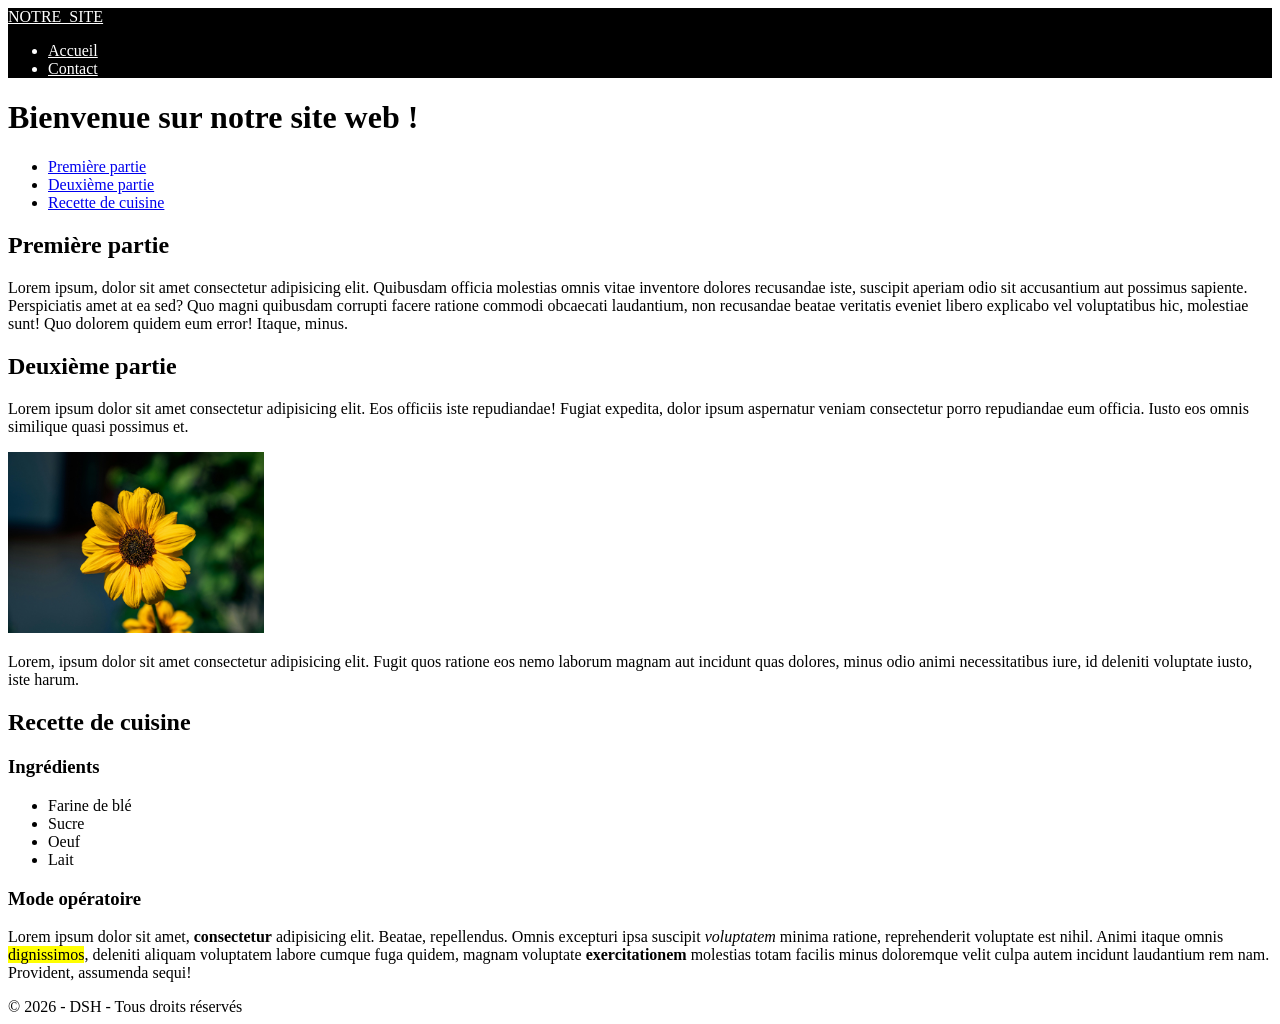
<file: cours/seance1/index.html>
<!DOCTYPE html>
<html lang="fr">
    <head>
        <meta charset="UTF-8">
        <meta name="viewport" content="width=device-width, initial-scale=1.0">
        <title>Notre beau site</title>
        <link rel="stylesheet" href="styles.css">
    </head>

    <body>

        <header>
            <div>
                <a href="index.html">NOTRE_SITE</a>
            </div>
            <nav>
                <ul>
                    <li><a href="index.html">Accueil</a></li>
                    <li><a href="contact.html">Contact</a></li>
                </ul>
            </nav>
        </header>

        <main>

            <h1>Bienvenue sur notre site web !</h1>

            <nav>
                <ul>
                    <li><a href="#partie-1">Première partie</a></li>
                    <li><a href="#partie-2">Deuxième partie</a></li>
                    <li><a href="#recette-cuisine">Recette de cuisine</a></li>
                </ul>
            </nav>

            <section>
                <h2 id="partie-1">Première partie</h2>
                <p>
                    Lorem ipsum, dolor sit amet consectetur adipisicing elit. Quibusdam officia molestias omnis vitae inventore dolores recusandae iste, suscipit aperiam odio sit accusantium aut possimus sapiente. <br>
                    Perspiciatis amet at ea sed? Quo magni quibusdam corrupti facere ratione commodi obcaecati laudantium, non recusandae beatae veritatis eveniet libero explicabo vel voluptatibus hic, molestiae sunt! Quo dolorem quidem eum error! Itaque, minus.
                </p>
            </section>


            <section>
                <h2 id="partie-2">Deuxième partie</h2>
                <p>
                    Lorem ipsum dolor sit amet consectetur adipisicing elit. Eos officiis iste repudiandae! Fugiat expedita, dolor ipsum aspernatur veniam consectetur porro repudiandae eum officia. Iusto eos omnis similique quasi possimus et.
                </p>
                <div>
                    <img src="image-tournesol.jpg" alt="Une image de tournesol" width="256">
                </div>
                <p>
                    Lorem, ipsum dolor sit amet consectetur adipisicing elit. Fugit quos ratione eos nemo laborum magnam aut incidunt quas dolores, minus odio animi necessitatibus iure, id deleniti voluptate iusto, iste harum.
                </p>
            </section>

            <section>
                <h2 id="recette-cuisine">Recette de cuisine</h2>
                <h3>Ingrédients</h3>
                <ul>
                    <li>Farine de blé</li>
                    <li>Sucre</li>
                    <li>Oeuf</li>
                    <li>Lait</li>
                </ul>
                <h3>Mode opératoire</h3>
                <p>
                    Lorem ipsum dolor sit amet, <strong>consectetur</strong> adipisicing elit. Beatae, repellendus. Omnis excepturi ipsa suscipit <em>voluptatem</em> minima ratione, reprehenderit voluptate est nihil. Animi itaque omnis <mark>dignissimos</mark>, deleniti aliquam voluptatem labore cumque fuga quidem, magnam voluptate <strong>exercitationem</strong> molestias totam facilis minus doloremque velit culpa autem incidunt laudantium rem nam. Provident, assumenda sequi!
                </p>
            </section>

        </main>


        <footer>
            &copy; 2026 - DSH - Tous droits réservés
        </footer>

    </body>
</html>
</file>
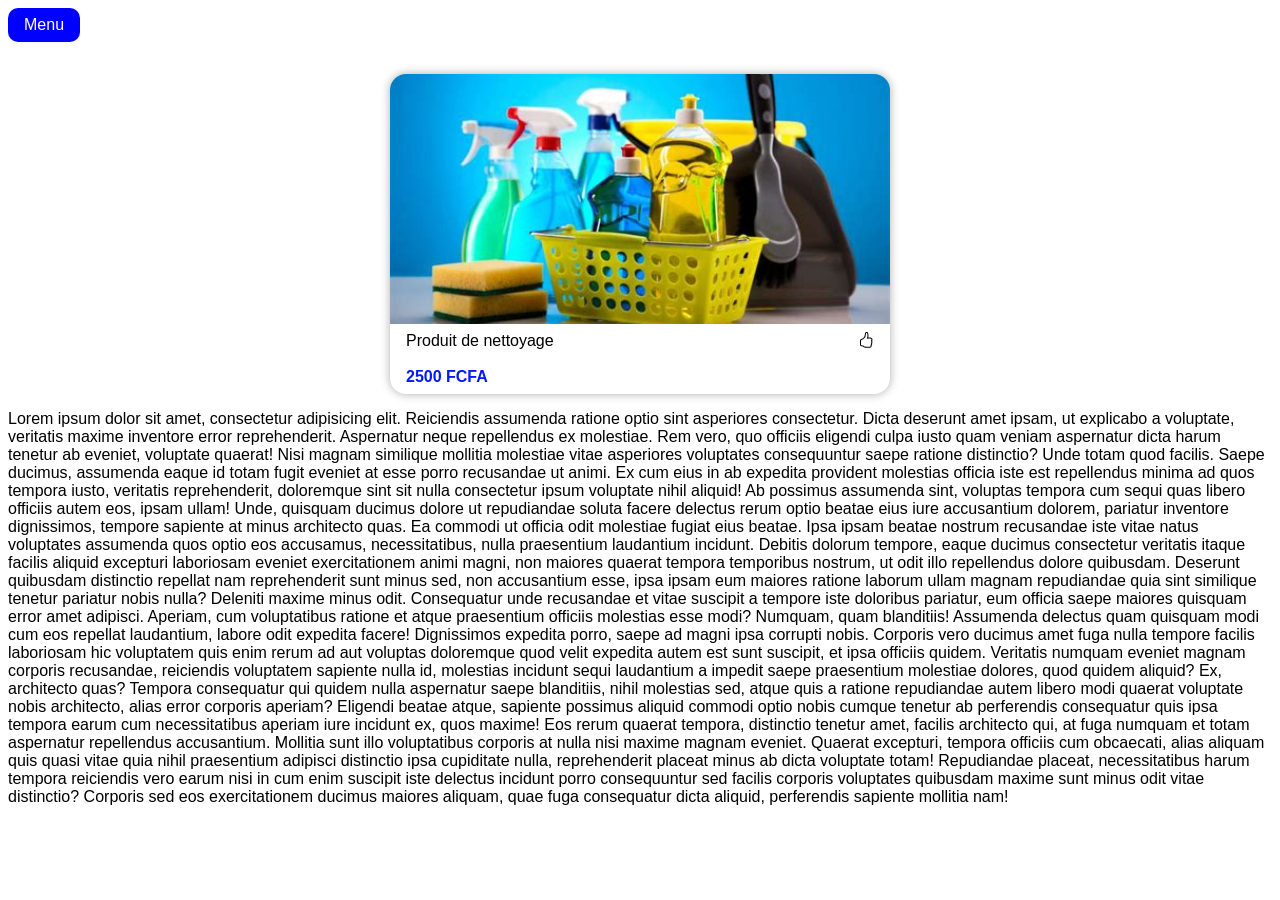
<file: cours/seance10/index.html>
<!DOCTYPE html>
<html lang="fr">
<head>
    <meta charset="UTF-8">
    <meta name="viewport" content="width=device-width, initial-scale=1.0">
    <title></title>
    <link rel="stylesheet" href="style.css">
</head>
<body>
    <div>
        <input type="checkbox" id="myCheckbox">
        <label for="myCheckbox">Menu</label>
        <div class="menu-content">
            <ul>
                <li>Nos produits</li>
                <li>Nos partenaires</li>
                <li>Nous rejoindre</li>
                <li>bla bla bla</li>
            </ul>
        </div>
    </div>

    <div class="card">
        <div class="card-img">
            <img src="images/produit-nettoyage.png" alt="Image de produits de nettoyage">
        </div>
        <div class="card-body">
            <div>
                <p>Produit de nettoyage</p>
                <p><svg xmlns="http://www.w3.org/2000/svg" width="16" height="16" fill="currentColor" class="bi bi-hand-thumbs-up" viewBox="0 0 16 16">
  <path d="M8.864.046C7.908-.193 7.02.53 6.956 1.466c-.072 1.051-.23 2.016-.428 2.59-.125.36-.479 1.013-1.04 1.639-.557.623-1.282 1.178-2.131 1.41C2.685 7.288 2 7.87 2 8.72v4.001c0 .845.682 1.464 1.448 1.545 1.07.114 1.564.415 2.068.723l.048.03c.272.165.578.348.97.484.397.136.861.217 1.466.217h3.5c.937 0 1.599-.477 1.934-1.064a1.86 1.86 0 0 0 .254-.912c0-.152-.023-.312-.077-.464.201-.263.38-.578.488-.901.11-.33.172-.762.004-1.149.069-.13.12-.269.159-.403.077-.27.113-.568.113-.857 0-.288-.036-.585-.113-.856a2 2 0 0 0-.138-.362 1.9 1.9 0 0 0 .234-1.734c-.206-.592-.682-1.1-1.2-1.272-.847-.282-1.803-.276-2.516-.211a10 10 0 0 0-.443.05 9.4 9.4 0 0 0-.062-4.509A1.38 1.38 0 0 0 9.125.111zM11.5 14.721H8c-.51 0-.863-.069-1.14-.164-.281-.097-.506-.228-.776-.393l-.04-.024c-.555-.339-1.198-.731-2.49-.868-.333-.036-.554-.29-.554-.55V8.72c0-.254.226-.543.62-.65 1.095-.3 1.977-.996 2.614-1.708.635-.71 1.064-1.475 1.238-1.978.243-.7.407-1.768.482-2.85.025-.362.36-.594.667-.518l.262.066c.16.04.258.143.288.255a8.34 8.34 0 0 1-.145 4.725.5.5 0 0 0 .595.644l.003-.001.014-.003.058-.014a9 9 0 0 1 1.036-.157c.663-.06 1.457-.054 2.11.164.175.058.45.3.57.65.107.308.087.67-.266 1.022l-.353.353.353.354c.043.043.105.141.154.315.048.167.075.37.075.581 0 .212-.027.414-.075.582-.05.174-.111.272-.154.315l-.353.353.353.354c.047.047.109.177.005.488a2.2 2.2 0 0 1-.505.805l-.353.353.353.354c.006.005.041.05.041.17a.9.9 0 0 1-.121.416c-.165.288-.503.56-1.066.56z"/>
</svg></p>
            </div>
            <p class="price">2500 FCFA</p>
        </div>
    </div>
    <p>
        Lorem ipsum dolor sit amet, consectetur adipisicing elit. Reiciendis assumenda ratione optio sint asperiores consectetur. Dicta deserunt amet ipsam, ut explicabo a voluptate, veritatis maxime inventore error reprehenderit. Aspernatur neque repellendus ex molestiae. Rem vero, quo officiis eligendi culpa iusto quam veniam aspernatur dicta harum tenetur ab eveniet, voluptate quaerat! Nisi magnam similique mollitia molestiae vitae asperiores voluptates consequuntur saepe ratione distinctio? Unde totam quod facilis. Saepe ducimus, assumenda eaque id totam fugit eveniet at esse porro recusandae ut animi. Ex cum eius in ab expedita provident molestias officia iste est repellendus minima ad quos tempora iusto, veritatis reprehenderit, doloremque sint sit nulla consectetur ipsum voluptate nihil aliquid! Ab possimus assumenda sint, voluptas tempora cum sequi quas libero officiis autem eos, ipsam ullam! Unde, quisquam ducimus dolore ut repudiandae soluta facere delectus rerum optio beatae eius iure accusantium dolorem, pariatur inventore dignissimos, tempore sapiente at minus architecto quas. Ea commodi ut officia odit molestiae fugiat eius beatae. Ipsa ipsam beatae nostrum recusandae iste vitae natus voluptates assumenda quos optio eos accusamus, necessitatibus, nulla praesentium laudantium incidunt. Debitis dolorum tempore, eaque ducimus consectetur veritatis itaque facilis aliquid excepturi laboriosam eveniet exercitationem animi magni, non maiores quaerat tempora temporibus nostrum, ut odit illo repellendus dolore quibusdam. Deserunt quibusdam distinctio repellat nam reprehenderit sunt minus sed, non accusantium esse, ipsa ipsam eum maiores ratione laborum ullam magnam repudiandae quia sint similique tenetur pariatur nobis nulla? Deleniti maxime minus odit. Consequatur unde recusandae et vitae suscipit a tempore iste doloribus pariatur, eum officia saepe maiores quisquam error amet adipisci. Aperiam, cum voluptatibus ratione et atque praesentium officiis molestias esse modi? Numquam, quam blanditiis! Assumenda delectus quam quisquam modi cum eos repellat laudantium, labore odit expedita facere! Dignissimos expedita porro, saepe ad magni ipsa corrupti nobis. Corporis vero ducimus amet fuga nulla tempore facilis laboriosam hic voluptatem quis enim rerum ad aut voluptas doloremque quod velit expedita autem est sunt suscipit, et ipsa officiis quidem. Veritatis numquam eveniet magnam corporis recusandae, reiciendis voluptatem sapiente nulla id, molestias incidunt sequi laudantium a impedit saepe praesentium molestiae dolores, quod quidem aliquid? Ex, architecto quas? Tempora consequatur qui quidem nulla aspernatur saepe blanditiis, nihil molestias sed, atque quis a ratione repudiandae autem libero modi quaerat voluptate nobis architecto, alias error corporis aperiam? Eligendi beatae atque, sapiente possimus aliquid commodi optio nobis cumque tenetur ab perferendis consequatur quis ipsa tempora earum cum necessitatibus aperiam iure incidunt ex, quos maxime! Eos rerum quaerat tempora, distinctio tenetur amet, facilis architecto qui, at fuga numquam et totam aspernatur repellendus accusantium. Mollitia sunt illo voluptatibus corporis at nulla nisi maxime magnam eveniet. Quaerat excepturi, tempora officiis cum obcaecati, alias aliquam quis quasi vitae quia nihil praesentium adipisci distinctio ipsa cupiditate nulla, reprehenderit placeat minus ab dicta voluptate totam! Repudiandae placeat, necessitatibus harum tempora reiciendis vero earum nisi in cum enim suscipit iste delectus incidunt porro consequuntur sed facilis corporis voluptates quibusdam maxime sunt minus odit vitae distinctio? Corporis sed eos exercitationem ducimus maiores aliquam, quae fuga consequatur dicta aliquid, perferendis sapiente mollitia nam!
    </p>

</body>
</html>
</file>
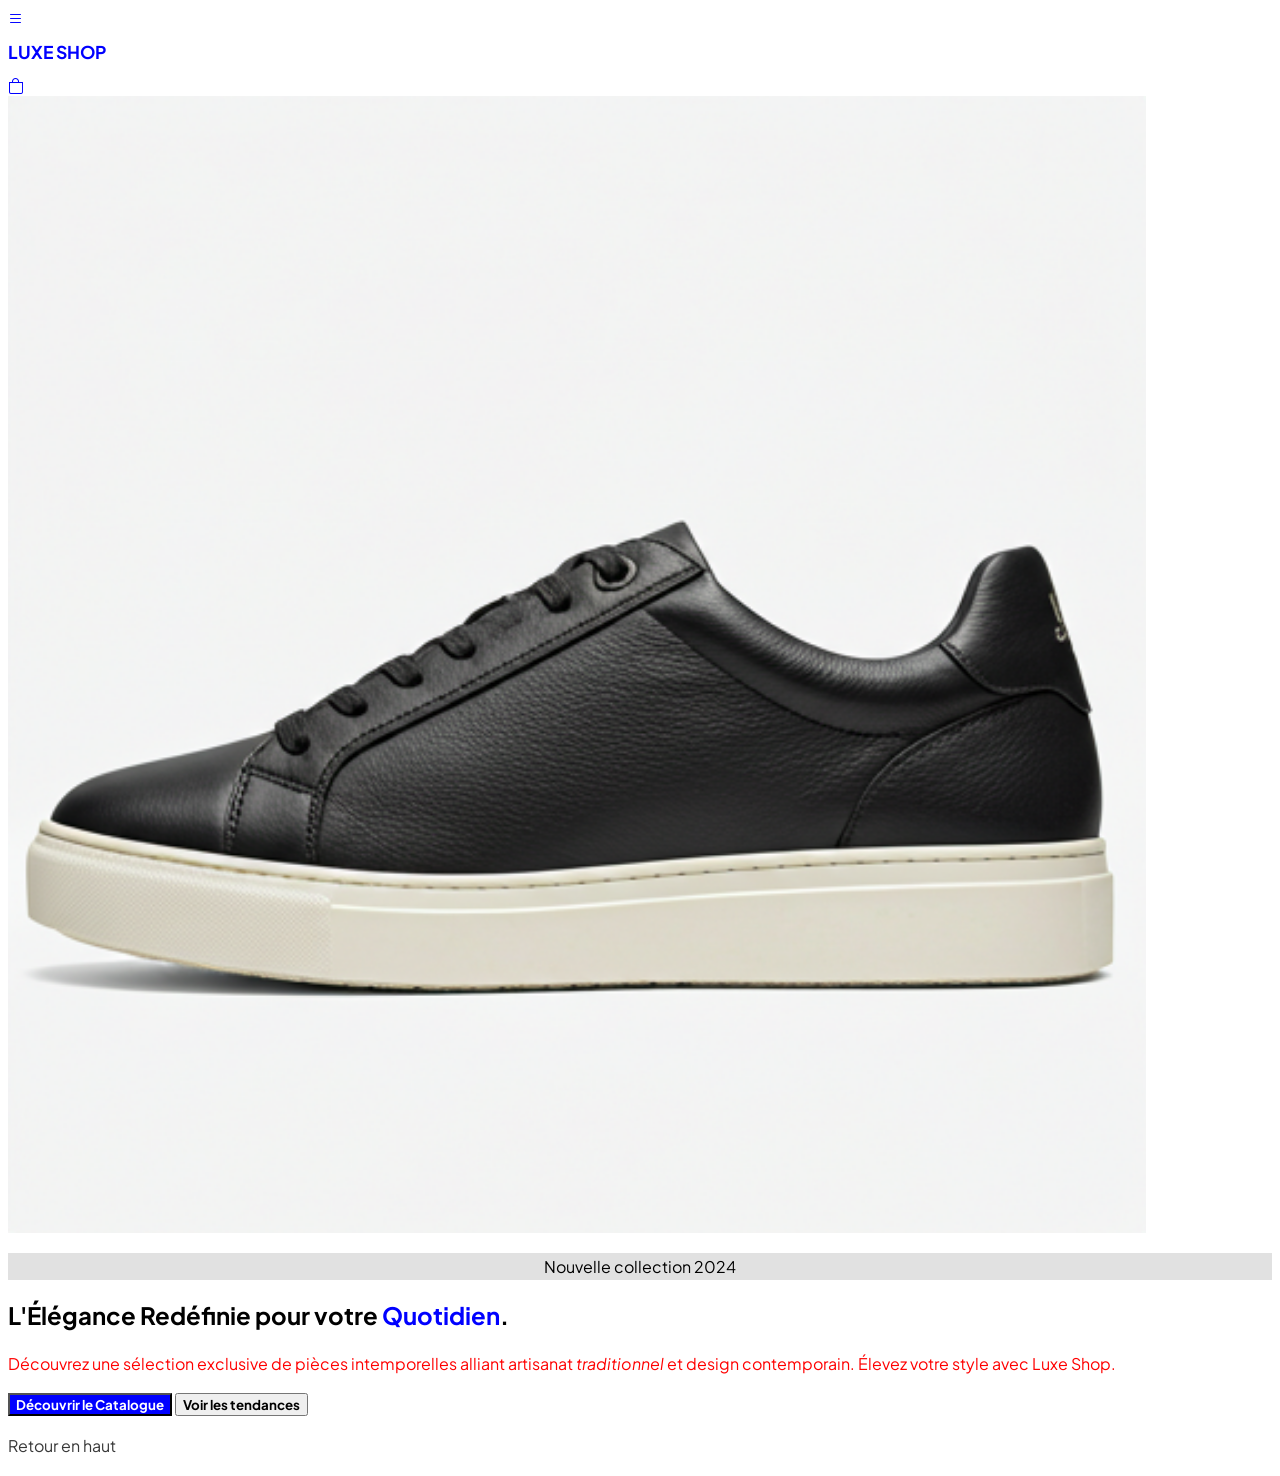
<file: cours/seance2/index.html>
<!DOCTYPE html>
<html lang="fr">
<head>
    <meta charset="UTF-8">
    <meta name="viewport" content="width=device-width, initial-scale=1.0">
    <link rel="stylesheet" href="https://cdn.jsdelivr.net/npm/bootstrap-icons@1.11.3/font/bootstrap-icons.css" integrity="sha384-tViUnnbYAV00FLIhhi3v/dWt3Jxw4gZQcNoSCxCIFNJVCx7/D55/wXsrNIRANwdD" crossorigin="anonymous">
    <link rel="stylesheet" href="style.css">
    <link rel="preconnect" href="https://fonts.googleapis.com">
    <link rel="preconnect" href="https://fonts.gstatic.com" crossorigin>
    <link href="https://fonts.googleapis.com/css2?family=Plus+Jakarta+Sans:ital,wght@0,200..800;1,200..800&display=swap" rel="stylesheet">
    <title>Luxe Shop</title>
</head>
<body>
    <header>
        <div>
            <i class="bi bi-list"></i>
            <h1 class="logo">Luxe Shop</h1>
            <i class="bi bi-bag"></i>
        </div>
    </header>

    <main>
        <section class="hero">
            <div>
                <img src="images/shoe.png" alt="Chaussure noire à semelle blanche">
            </div>
            <div>
                <p class="text-label">Nouvelle collection 2024</p>
                <h2>L'Élégance Redéfinie pour votre <span class="text-blue">Quotidien</span>.</h2>
                <p>Découvrez une sélection exclusive de pièces intemporelles alliant artisanat <span class="text-italic">traditionnel</span> et design contemporain. Élevez votre style avec Luxe Shop.</p>
                <button class="btn-primary">Découvrir le Catalogue</button>
                <button class="btn-secondary">Voir les tendances</button>
            </div>
        </section>
    </main>

    <footer>

        <p><a href="#">Retour en haut</a></p>

    </footer>
</body>
</html>

<!--
- Bootstrap Icons pour les icones
- Google Fonts pour les polices
- ol pour les listes numérotées
- a (mailto, chemin d'un fichier, attribut download pour forcer le téléchargement, target="_blank")
-->
</file>
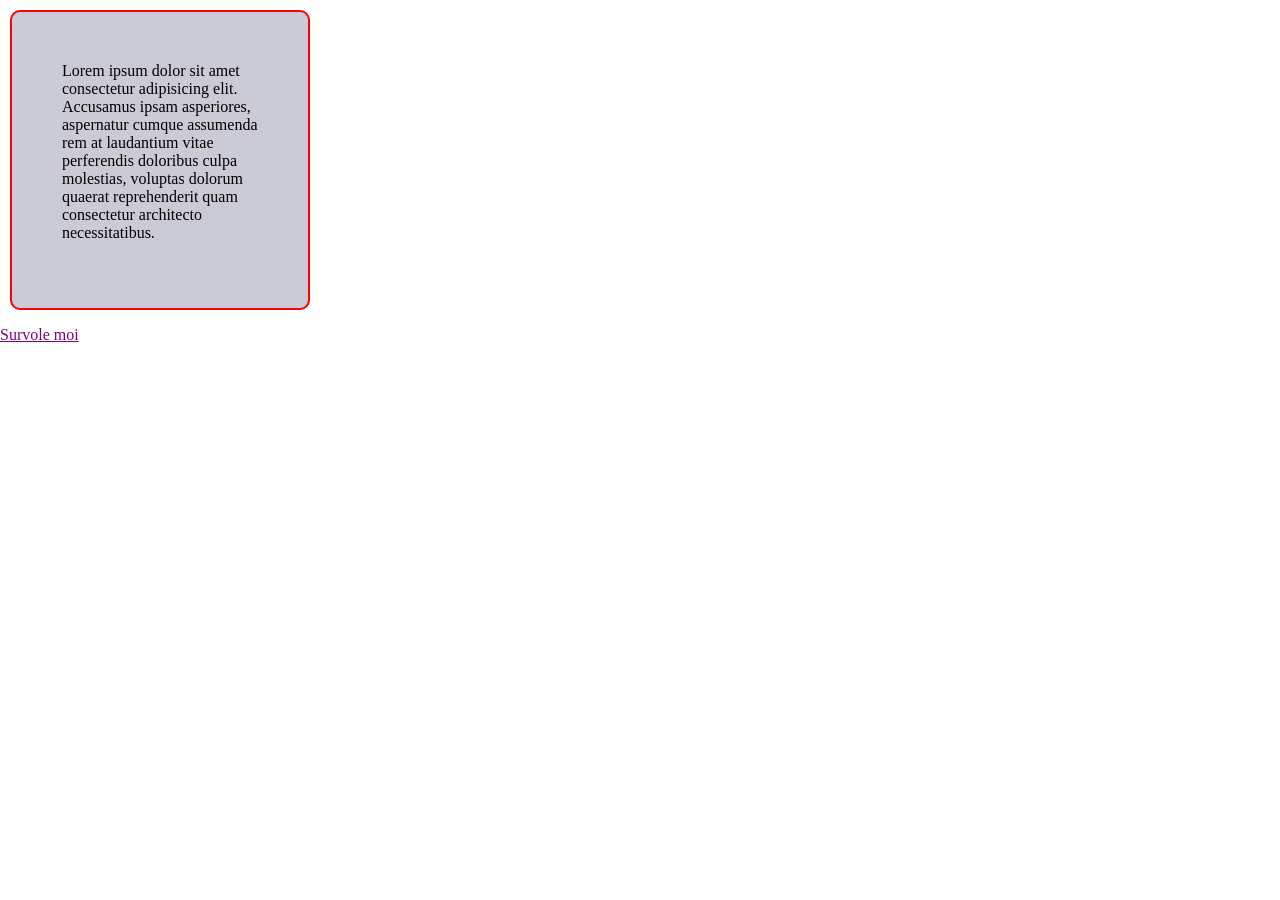
<file: cours/seance3/index.html>
<!DOCTYPE html>
<html lang="fr">
<head>
    <meta charset="UTF-8">
    <meta name="viewport" content="width=device-width, initial-scale=1.0">
    <title>Document</title>
    <link rel="stylesheet" href="styles.css">
</head>
<body>
    <div class="box">
        Lorem ipsum dolor sit amet consectetur adipisicing elit. Accusamus ipsam asperiores, aspernatur cumque assumenda rem at laudantium vitae perferendis doloribus culpa molestias, voluptas dolorum quaerat reprehenderit quam consectetur architecto necessitatibus.
    </div>
    <p id="specialParagraph">Survole moi</p>
    <p>Lorem ipsum dolor sit amet consectetur adipisicing elit. Nihil eius ratione optio, reiciendis laudantium mollitia impedit obcaecati numquam quibusdam veniam atque delectus fuga, voluptatibus itaque incidunt! Iste eligendi distinctio hic!</p>
</body>
</html>
</file>
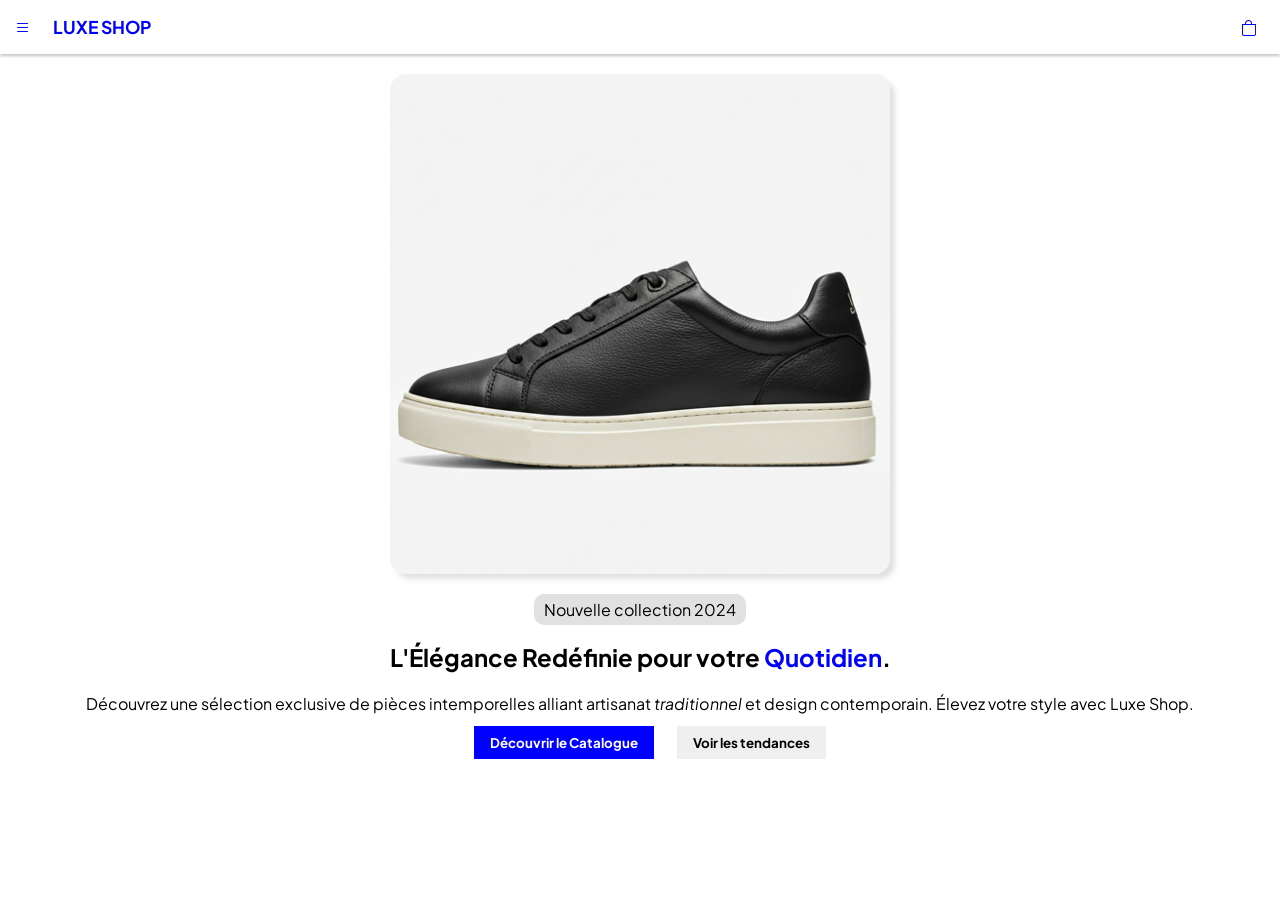
<file: cours/seance4/index.html>
<!DOCTYPE html>
<html lang="fr">
<head>
    <meta charset="UTF-8">
    <meta name="viewport" content="width=device-width, initial-scale=1.0">
    <link rel="stylesheet" href="https://cdn.jsdelivr.net/npm/bootstrap-icons@1.11.3/font/bootstrap-icons.css" integrity="sha384-tViUnnbYAV00FLIhhi3v/dWt3Jxw4gZQcNoSCxCIFNJVCx7/D55/wXsrNIRANwdD" crossorigin="anonymous">
    <link rel="stylesheet" href="style.css">
    <link rel="preconnect" href="https://fonts.googleapis.com">
    <link rel="preconnect" href="https://fonts.gstatic.com" crossorigin>
    <link href="https://fonts.googleapis.com/css2?family=Plus+Jakarta+Sans:ital,wght@0,200..800;1,200..800&display=swap" rel="stylesheet">
    <title>Luxe Shop</title>
</head>
<body>
    <header>
        <div>
            <div id="menu-icon"><i class="bi bi-list"></i></div>
            <h1 class="logo">Luxe Shop</h1>
            <div id="bag-icon"><i class="bi bi-bag"></i></div>
        </div>
    </header>

    <main>
        <section class="hero">
            <div class="img-container">
                <img src="images/shoe.png" alt="Chaussure noire à semelle blanche">
            </div>
            <div class="description">
                <p><span class="text-label">Nouvelle collection 2024</span></p>
                <h2>L'Élégance Redéfinie pour votre <span class="text-blue">Quotidien</span>.</h2>
                <p>Découvrez une sélection exclusive de pièces intemporelles alliant artisanat <span class="text-italic">traditionnel</span> et design contemporain. Élevez votre style avec Luxe Shop.</p>
                <button class="btn-primary">Découvrir le Catalogue</button>
                <button class="btn-secondary">Voir les tendances</button>
            </div>
        </section>
    </main>

    <footer>

        

    </footer>
</body>
</html>
</file>
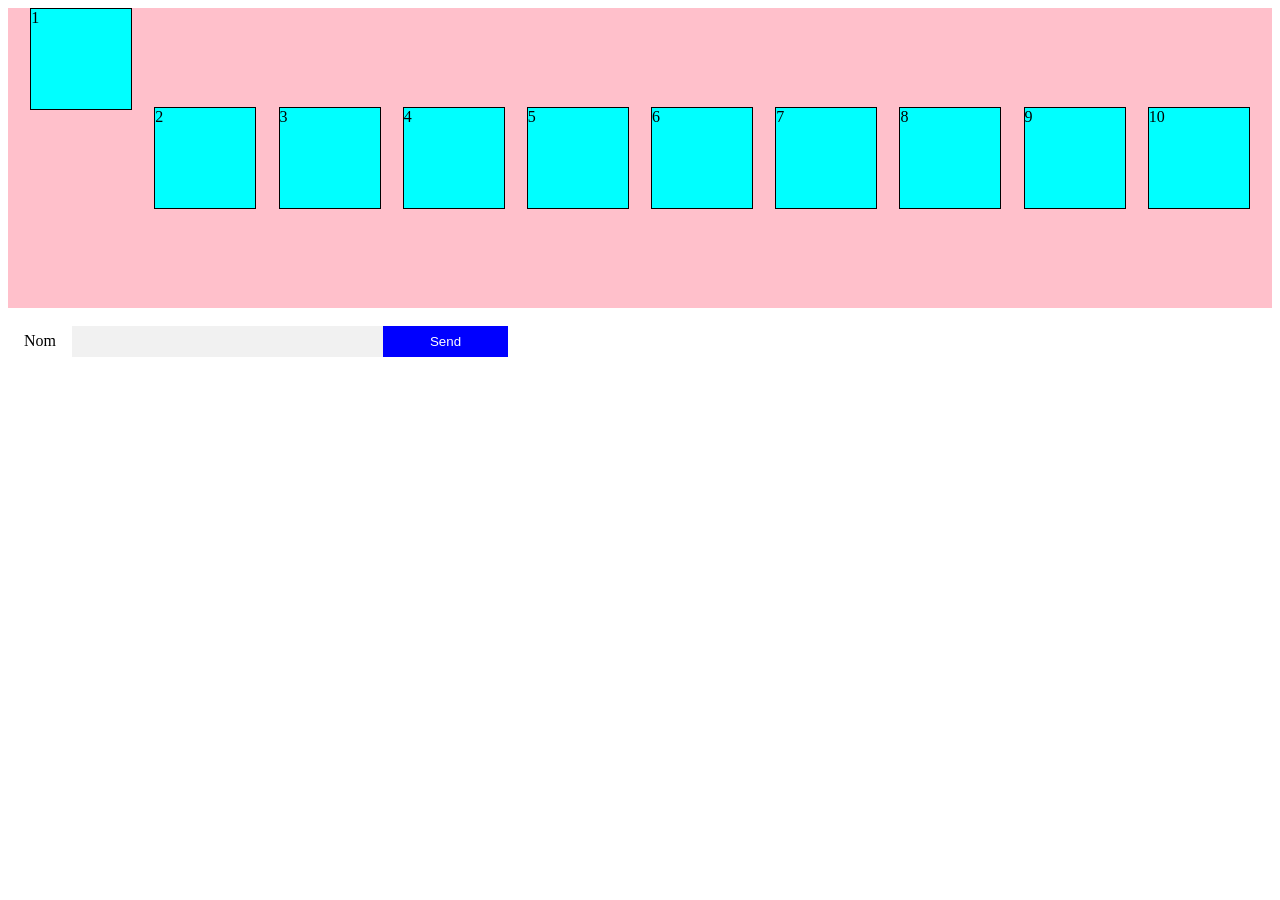
<file: cours/seance5/index.html>
<!DOCTYPE html>
<html lang="fr">
<head>
    <meta charset="UTF-8">
    <meta name="viewport" content="width=device-width, initial-scale=1.0">
    <title>Flexbox Course</title>
    <link rel="stylesheet" href="style.css">
</head>
<body>
    <div class="container">
        <div class="box">1</div>
        <div class="box">2</div>
        <div class="box">3</div>
        <div class="box">4</div>
        <div class="box">5</div>
        <div class="box">6</div>
        <div class="box">7</div>
        <div class="box">8</div>
        <div class="box">9</div>
        <div class="box">10</div>
    </div>

    <form action="">
        <label for="name">Nom</label>
        <input type="text" id="name">
        <button type="submit">Send</button>
    </form>
</body>
</html>
</file>
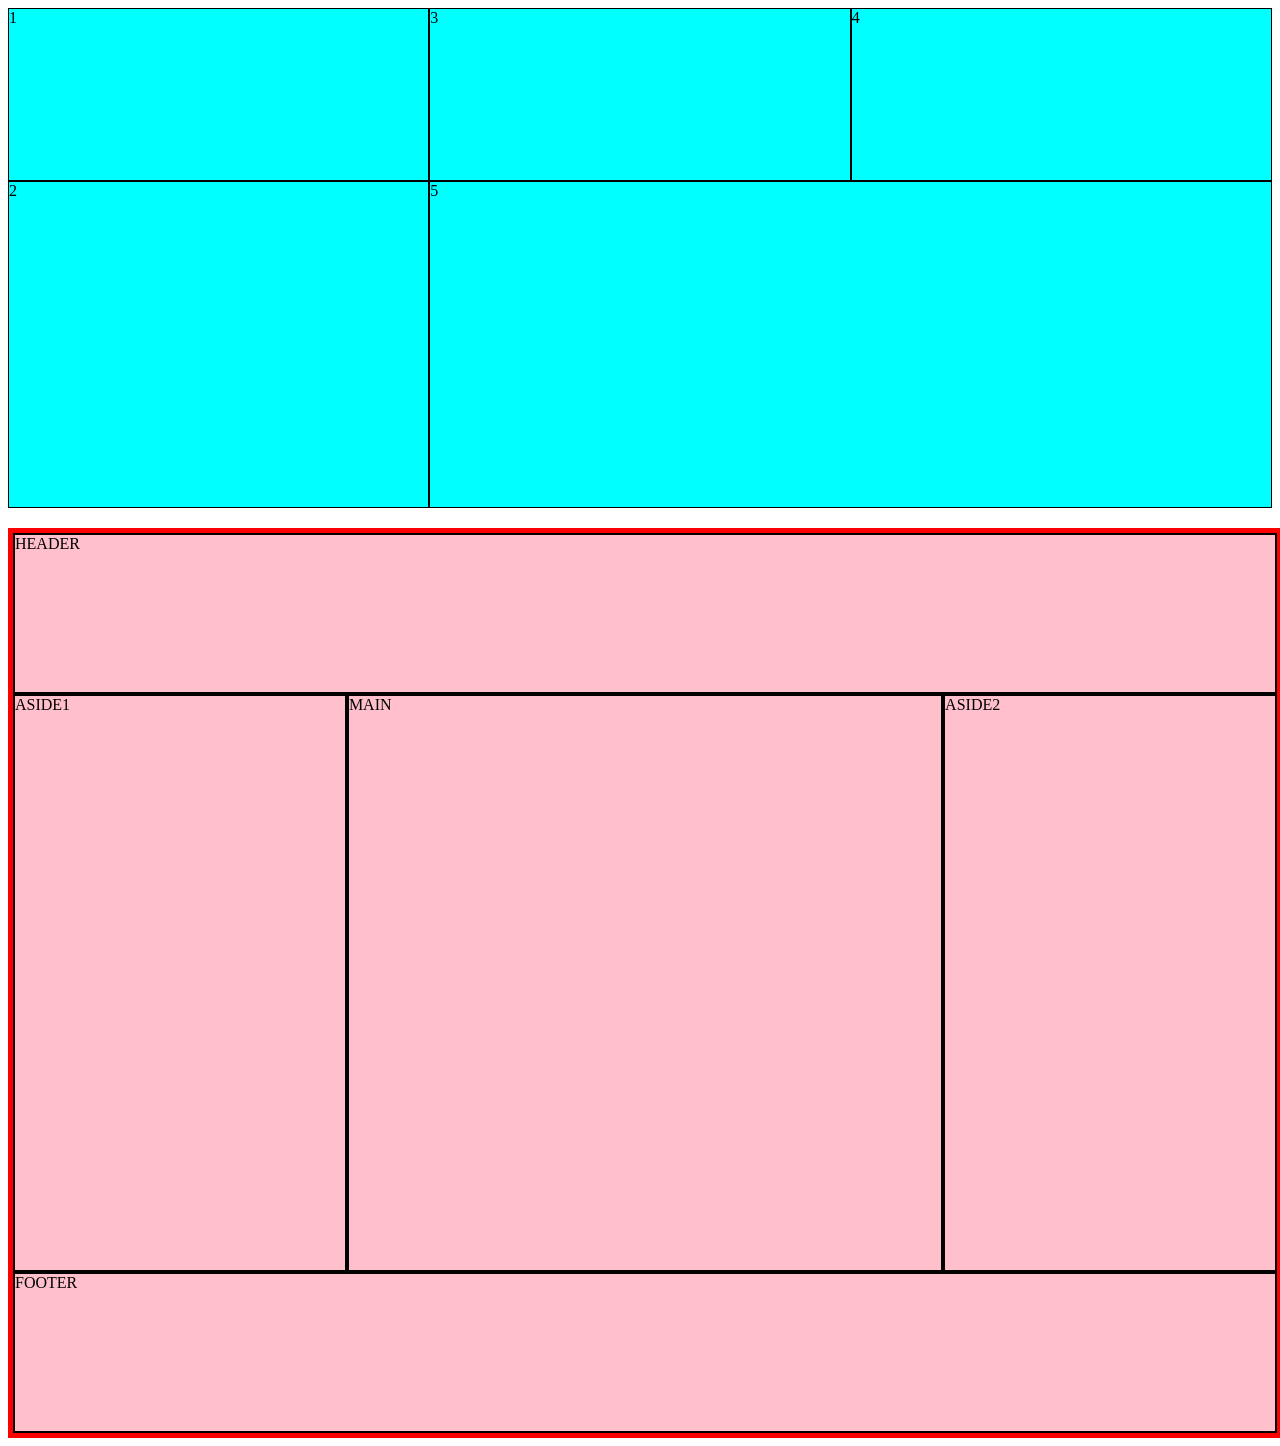
<file: cours/seance6/index.html>
<!DOCTYPE html>
<html lang="fr">
<head>
    <meta charset="UTF-8">
    <meta name="viewport" content="width=device-width, initial-scale=1.0">
    <title>Grid CSS</title>
    <link rel="stylesheet" href="style.css">
</head>
<body>
    <div class="container">
        <div class="box box-1">1</div>
        <div class="box box-2">2</div>
        <div class="box box-3">3</div>
        <div class="box box-4">4</div>
        <div class="box box-5">5</div>
        <!-- <div class="box box-6">6</div>
        <div class="box box-7">7</div>
        <div class="box box-8">8</div>
        <div class="box box-9">9</div> -->
    </div>

    <div class="container-2">
        <header>HEADER</header>
        <aside class="a-1">ASIDE1</aside>
        <aside class="a-2">ASIDE2</aside>
        <main>MAIN</main>
        <footer>FOOTER</footer>
    </div>
</body>
</html>
</file>
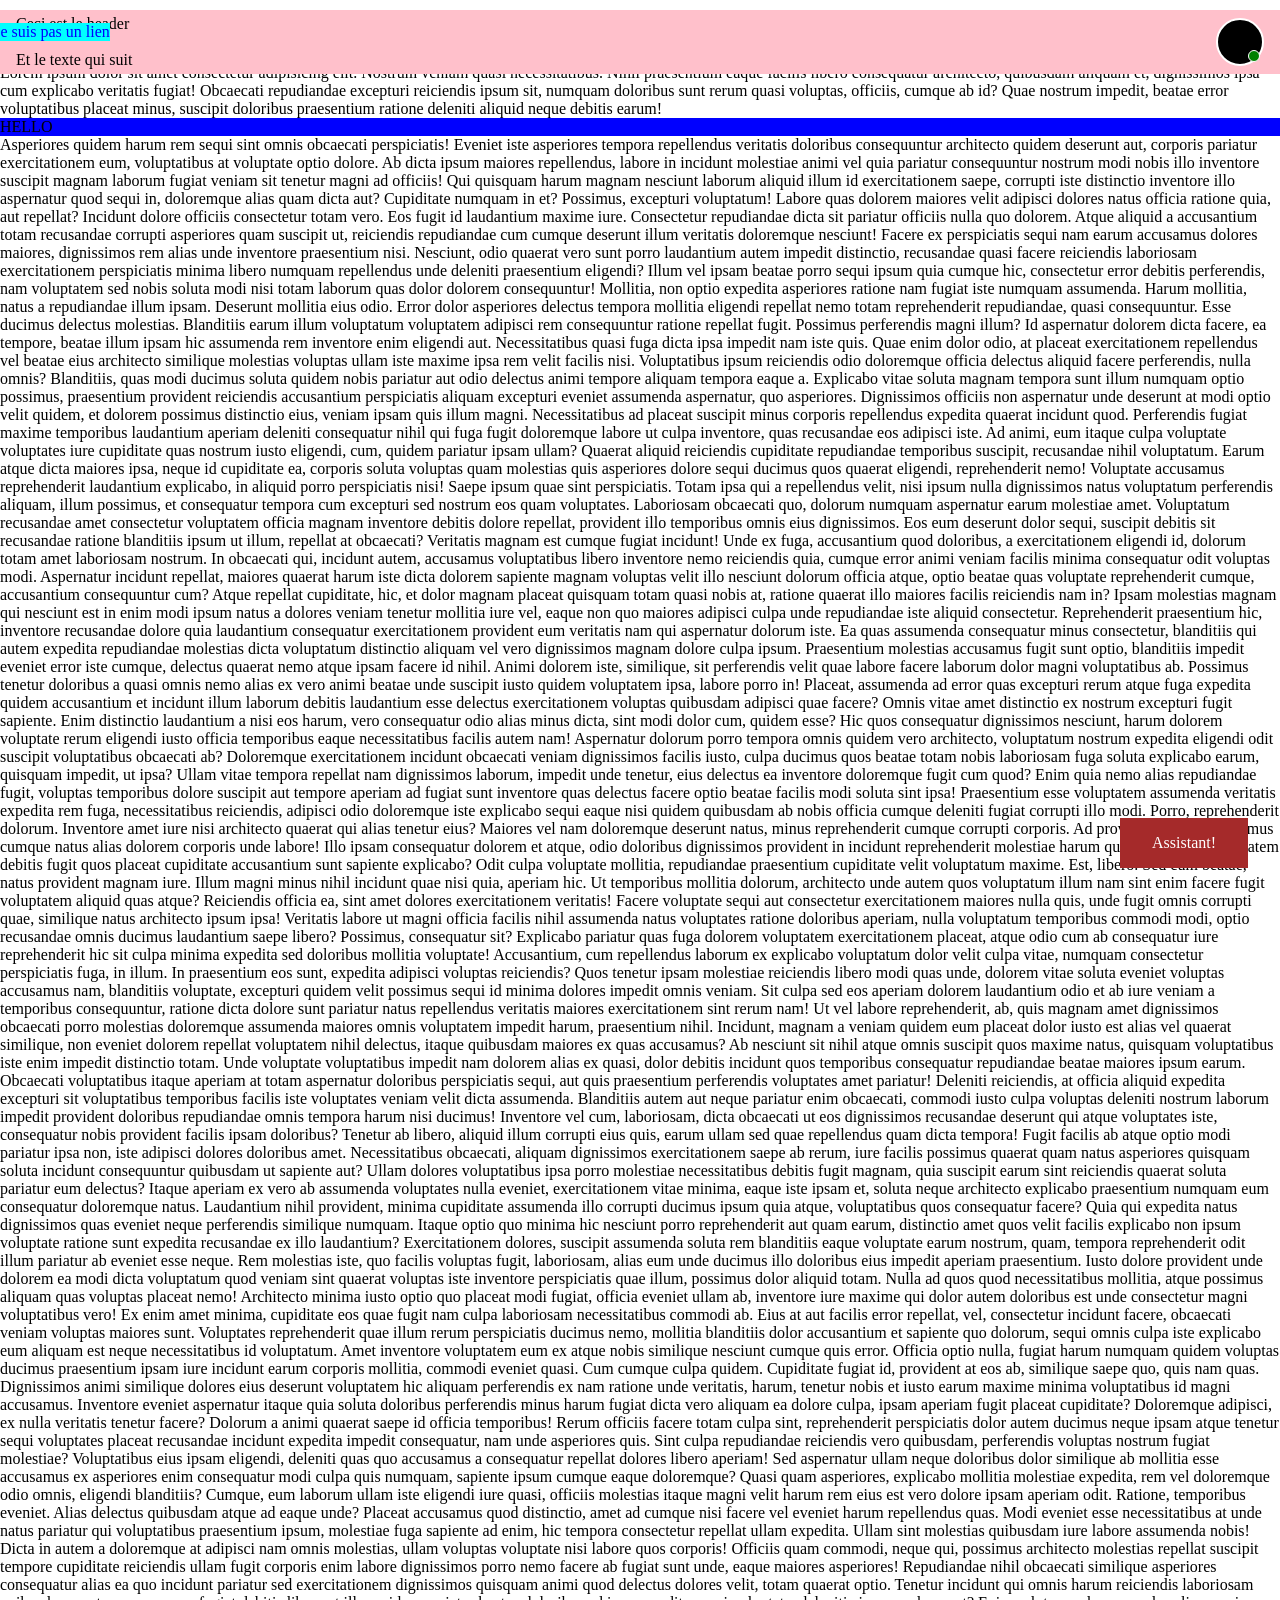
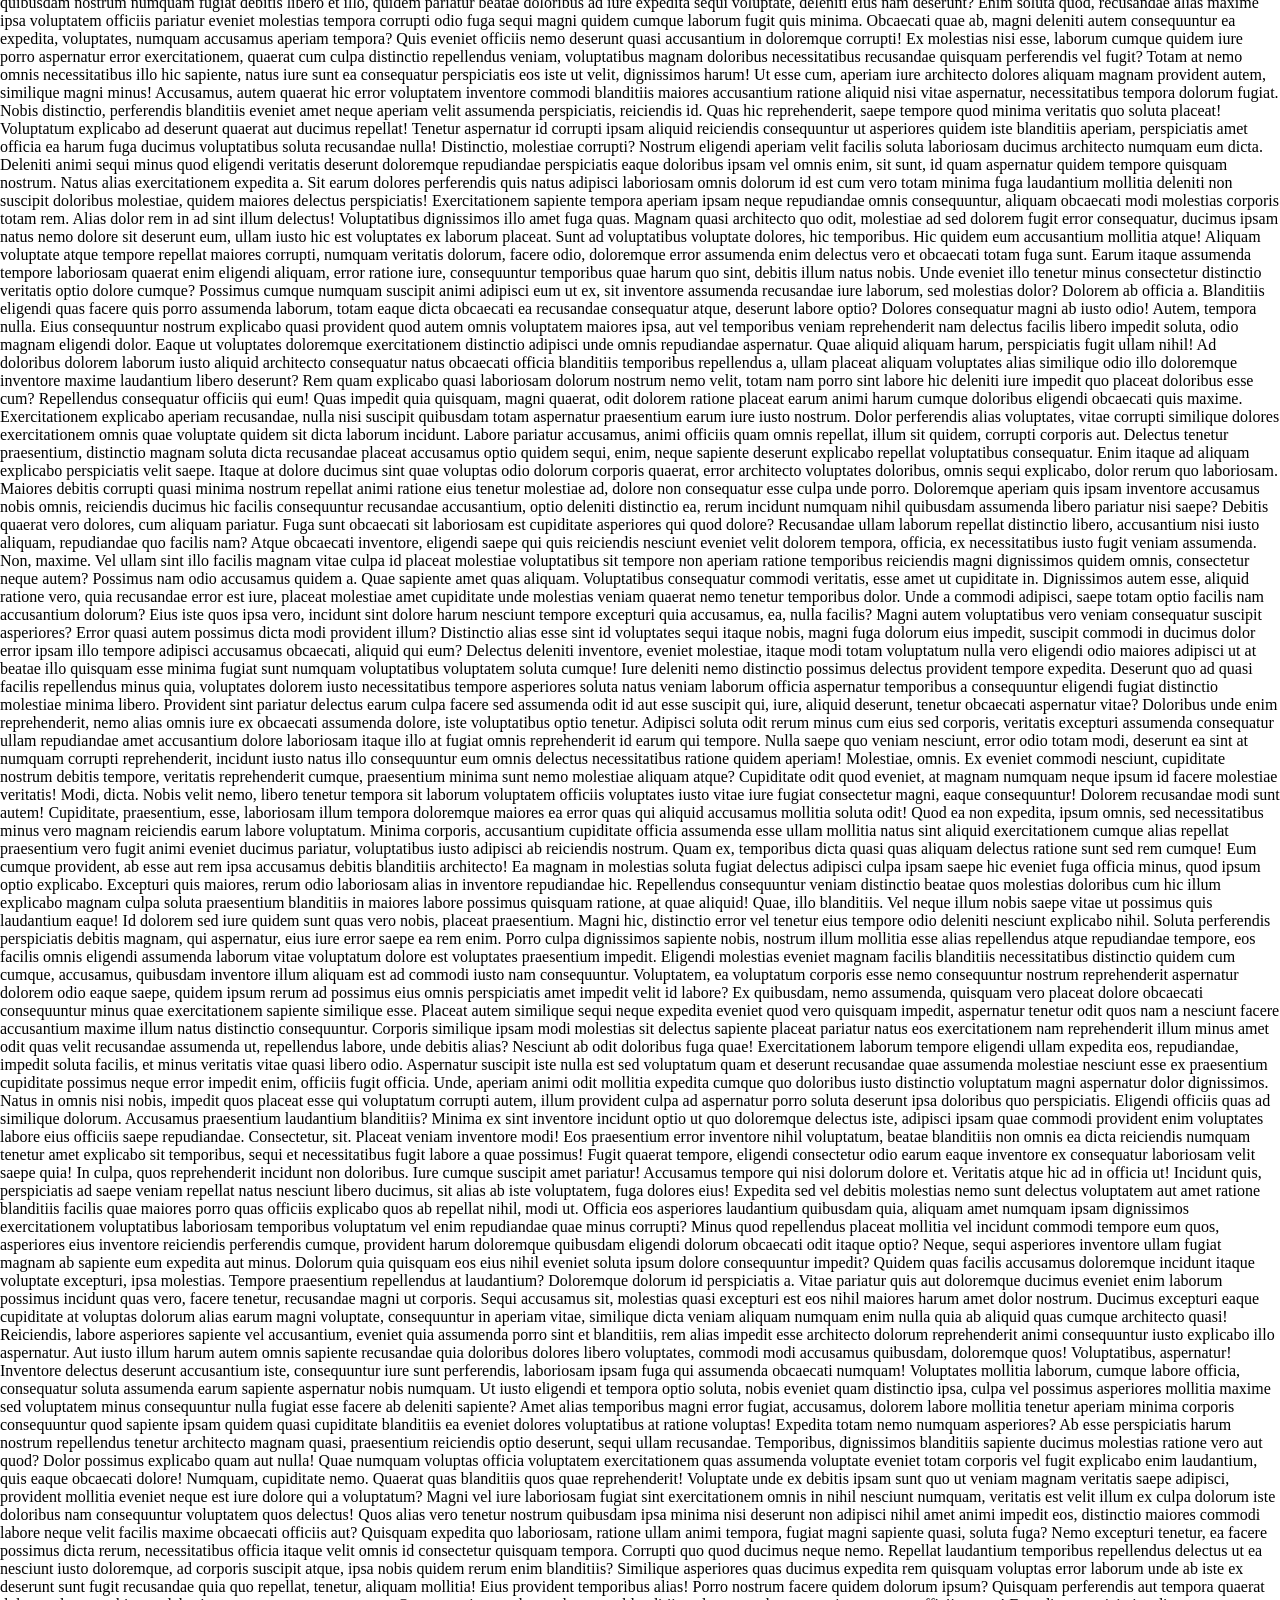
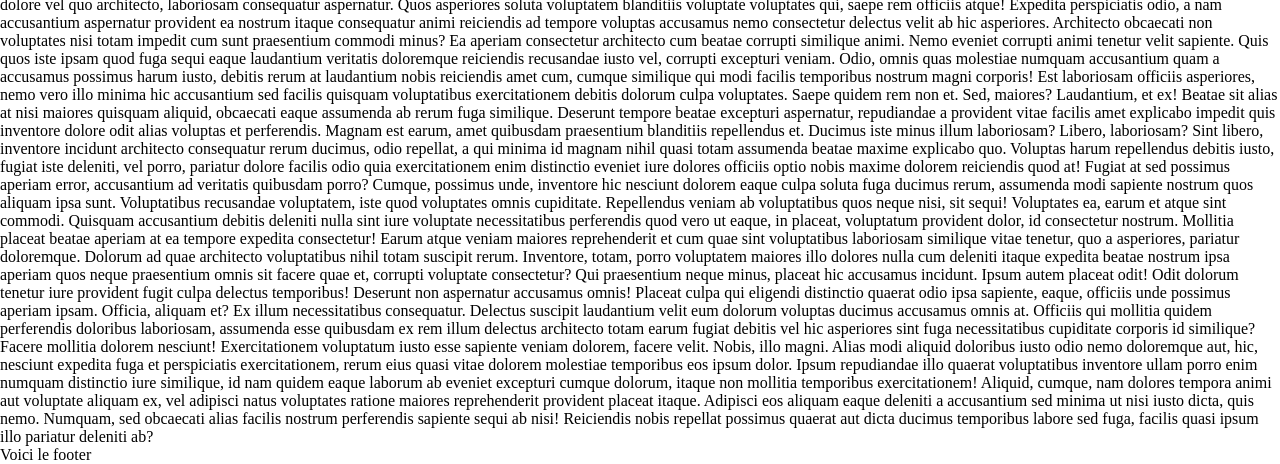
<file: cours/seance7/index.html>
<!DOCTYPE html>
<html lang="fr">
<head>
    <meta charset="UTF-8">
    <meta name="viewport" content="width=device-width, initial-scale=1.0">
    <title>Positionnement en CSS</title>
    <link rel="stylesheet" href="style.css">
</head>
<body>

    <div class="chat-box">
        Assistant!
    </div>

    <header>
        <div>
            Ceci est le header
            <p>je suis pas un lien</p>
            <div>Et le texte qui suit</div>
        </div>
        <div class="profile">
            <div class="online-spot"></div>
        </div>

    </header>


    <main>
        <p>Lorem ipsum dolor sit amet consectetur adipisicing elit. Nostrum veniam quasi necessitatibus. Nihil praesentium eaque facilis libero consequatur architecto, quibusdam aliquam et, dignissimos ipsa cum explicabo veritatis fugiat! Obcaecati repudiandae excepturi reiciendis ipsum sit, numquam doloribus sunt rerum quasi voluptas, officiis, cumque ab id? Quae nostrum impedit, beatae error voluptatibus placeat minus, suscipit doloribus praesentium ratione deleniti aliquid neque debitis earum!
            <div class="my-sticky">HELLO</div>
            Asperiores quidem harum rem sequi sint omnis obcaecati perspiciatis! Eveniet iste asperiores tempora repellendus veritatis doloribus consequuntur architecto quidem deserunt aut, corporis pariatur exercitationem eum, voluptatibus at voluptate optio dolore. Ab dicta ipsum maiores repellendus, labore in incidunt molestiae animi vel quia pariatur consequuntur nostrum modi nobis illo inventore suscipit magnam laborum fugiat veniam sit tenetur magni ad officiis! Qui quisquam harum magnam nesciunt laborum aliquid illum id exercitationem saepe, corrupti iste distinctio inventore illo aspernatur quod sequi in, doloremque alias quam dicta aut? Cupiditate numquam in et? Possimus, excepturi voluptatum! Labore quas dolorem maiores velit adipisci dolores natus officia ratione quia, aut repellat? Incidunt dolore officiis consectetur totam vero. Eos fugit id laudantium maxime iure. Consectetur repudiandae dicta sit pariatur officiis nulla quo dolorem. Atque aliquid a accusantium totam recusandae corrupti asperiores quam suscipit ut, reiciendis repudiandae cum cumque deserunt illum veritatis doloremque nesciunt! Facere ex perspiciatis sequi nam earum accusamus dolores maiores, dignissimos rem alias unde inventore praesentium nisi. Nesciunt, odio quaerat vero sunt porro laudantium autem impedit distinctio, recusandae quasi facere reiciendis laboriosam exercitationem perspiciatis minima libero numquam repellendus unde deleniti praesentium eligendi? Illum vel ipsam beatae porro sequi ipsum quia cumque hic, consectetur error debitis perferendis, nam voluptatem sed nobis soluta modi nisi totam laborum quas dolor dolorem consequuntur! Mollitia, non optio expedita asperiores ratione nam fugiat iste numquam assumenda. Harum mollitia, natus a repudiandae illum ipsam. Deserunt mollitia eius odio. Error dolor asperiores delectus tempora mollitia eligendi repellat nemo totam reprehenderit repudiandae, quasi consequuntur. Esse ducimus delectus molestias. Blanditiis earum illum voluptatum voluptatem adipisci rem consequuntur ratione repellat fugit. Possimus perferendis magni illum? Id aspernatur dolorem dicta facere, ea tempore, beatae illum ipsam hic assumenda rem inventore enim eligendi aut. Necessitatibus quasi fuga dicta ipsa impedit nam iste quis. Quae enim dolor odio, at placeat exercitationem repellendus vel beatae eius architecto similique molestias voluptas ullam iste maxime ipsa rem velit facilis nisi. Voluptatibus ipsum reiciendis odio doloremque officia delectus aliquid facere perferendis, nulla omnis? Blanditiis, quas modi ducimus soluta quidem nobis pariatur aut odio delectus animi tempore aliquam tempora eaque a. Explicabo vitae soluta magnam tempora sunt illum numquam optio possimus, praesentium provident reiciendis accusantium perspiciatis aliquam excepturi eveniet assumenda aspernatur, quo asperiores. Dignissimos officiis non aspernatur unde deserunt at modi optio velit quidem, et dolorem possimus distinctio eius, veniam ipsam quis illum magni. Necessitatibus ad placeat suscipit minus corporis repellendus expedita quaerat incidunt quod. Perferendis fugiat maxime temporibus laudantium aperiam deleniti consequatur nihil qui fuga fugit doloremque labore ut culpa inventore, quas recusandae eos adipisci iste. Ad animi, eum itaque culpa voluptate voluptates iure cupiditate quas nostrum iusto eligendi, cum, quidem pariatur ipsam ullam? Quaerat aliquid reiciendis cupiditate repudiandae temporibus suscipit, recusandae nihil voluptatum. Earum atque dicta maiores ipsa, neque id cupiditate ea, corporis soluta voluptas quam molestias quis asperiores dolore sequi ducimus quos quaerat eligendi, reprehenderit nemo! Voluptate accusamus reprehenderit laudantium explicabo, in aliquid porro perspiciatis nisi! Saepe ipsum quae sint perspiciatis. Totam ipsa qui a repellendus velit, nisi ipsum nulla dignissimos natus voluptatum perferendis aliquam, illum possimus, et consequatur tempora cum excepturi sed nostrum eos quam voluptates. Laboriosam obcaecati quo, dolorum numquam aspernatur earum molestiae amet. Voluptatum recusandae amet consectetur voluptatem officia magnam inventore debitis dolore repellat, provident illo temporibus omnis eius dignissimos. Eos eum deserunt dolor sequi, suscipit debitis sit recusandae ratione blanditiis ipsum ut illum, repellat at obcaecati? Veritatis magnam est cumque fugiat incidunt! Unde ex fuga, accusantium quod doloribus, a exercitationem eligendi id, dolorum totam amet laboriosam nostrum. In obcaecati qui, incidunt autem, accusamus voluptatibus libero inventore nemo reiciendis quia, cumque error animi veniam facilis minima consequatur odit voluptas modi. Aspernatur incidunt repellat, maiores quaerat harum iste dicta dolorem sapiente magnam voluptas velit illo nesciunt dolorum officia atque, optio beatae quas voluptate reprehenderit cumque, accusantium consequuntur cum? Atque repellat cupiditate, hic, et dolor magnam placeat quisquam totam quasi nobis at, ratione quaerat illo maiores facilis reiciendis nam in? Ipsam molestias magnam qui nesciunt est in enim modi ipsum natus a dolores veniam tenetur mollitia iure vel, eaque non quo maiores adipisci culpa unde repudiandae iste aliquid consectetur. Reprehenderit praesentium hic, inventore recusandae dolore quia laudantium consequatur exercitationem provident eum veritatis nam qui aspernatur dolorum iste. Ea quas assumenda consequatur minus consectetur, blanditiis qui autem expedita repudiandae molestias dicta voluptatum distinctio aliquam vel vero dignissimos magnam dolore culpa ipsum. Praesentium molestias accusamus fugit sunt optio, blanditiis impedit eveniet error iste cumque, delectus quaerat nemo atque ipsam facere id nihil. Animi dolorem iste, similique, sit perferendis velit quae labore facere laborum dolor magni voluptatibus ab. Possimus tenetur doloribus a quasi omnis nemo alias ex vero animi beatae unde suscipit iusto quidem voluptatem ipsa, labore porro in! Placeat, assumenda ad error quas excepturi rerum atque fuga expedita quidem accusantium et incidunt illum laborum debitis laudantium esse delectus exercitationem voluptas quibusdam adipisci quae facere? Omnis vitae amet distinctio ex nostrum excepturi fugit sapiente. Enim distinctio laudantium a nisi eos harum, vero consequatur odio alias minus dicta, sint modi dolor cum, quidem esse? Hic quos consequatur dignissimos nesciunt, harum dolorem voluptate rerum eligendi iusto officia temporibus eaque necessitatibus facilis autem nam! Aspernatur dolorum porro tempora omnis quidem vero architecto, voluptatum nostrum expedita eligendi odit suscipit voluptatibus obcaecati ab? Doloremque exercitationem incidunt obcaecati veniam dignissimos facilis iusto, culpa ducimus quos beatae totam nobis laboriosam fuga soluta explicabo earum, quisquam impedit, ut ipsa? Ullam vitae tempora repellat nam dignissimos laborum, impedit unde tenetur, eius delectus ea inventore doloremque fugit cum quod? Enim quia nemo alias repudiandae fugit, voluptas temporibus dolore suscipit aut tempore aperiam ad fugiat sunt inventore quas delectus facere optio beatae facilis modi soluta sint ipsa! Praesentium esse voluptatem assumenda veritatis expedita rem fuga, necessitatibus reiciendis, adipisci odio doloremque iste explicabo sequi eaque nisi quidem quibusdam ab nobis officia cumque deleniti fugiat corrupti illo modi. Porro, reprehenderit dolorum. Inventore amet iure nisi architecto quaerat qui alias tenetur eius? Maiores vel nam doloremque deserunt natus, minus reprehenderit cumque corrupti corporis. Ad provident laborum ducimus cumque natus alias dolorem corporis unde labore! Illo ipsam consequatur dolorem et atque, odio doloribus dignissimos provident in incidunt reprehenderit molestiae harum quod modi eius voluptatem debitis fugit quos placeat cupiditate accusantium sunt sapiente explicabo? Odit culpa voluptate mollitia, repudiandae praesentium cupiditate velit voluptatum maxime. Est, libero. Sed cum beatae, natus provident magnam iure. Illum magni minus nihil incidunt quae nisi quia, aperiam hic. Ut temporibus mollitia dolorum, architecto unde autem quos voluptatum illum nam sint enim facere fugit voluptatem aliquid quas atque? Reiciendis officia ea, sint amet dolores exercitationem veritatis! Facere voluptate sequi aut consectetur exercitationem maiores nulla quis, unde fugit omnis corrupti quae, similique natus architecto ipsum ipsa! Veritatis labore ut magni officia facilis nihil assumenda natus voluptates ratione doloribus aperiam, nulla voluptatum temporibus commodi modi, optio recusandae omnis ducimus laudantium saepe libero? Possimus, consequatur sit? Explicabo pariatur quas fuga dolorem voluptatem exercitationem placeat, atque odio cum ab consequatur iure reprehenderit hic sit culpa minima expedita sed doloribus mollitia voluptate! Accusantium, cum repellendus laborum ex explicabo voluptatum dolor velit culpa vitae, numquam consectetur perspiciatis fuga, in illum. In praesentium eos sunt, expedita adipisci voluptas reiciendis? Quos tenetur ipsam molestiae reiciendis libero modi quas unde, dolorem vitae soluta eveniet voluptas accusamus nam, blanditiis voluptate, excepturi quidem velit possimus sequi id minima dolores impedit omnis veniam. Sit culpa sed eos aperiam dolorem laudantium odio et ab iure veniam a temporibus consequuntur, ratione dicta dolore sunt pariatur natus repellendus veritatis maiores exercitationem sint rerum nam! Ut vel labore reprehenderit, ab, quis magnam amet dignissimos obcaecati porro molestias doloremque assumenda maiores omnis voluptatem impedit harum, praesentium nihil. Incidunt, magnam a veniam quidem eum placeat dolor iusto est alias vel quaerat similique, non eveniet dolorem repellat voluptatem nihil delectus, itaque quibusdam maiores ex quas accusamus? Ab nesciunt sit nihil atque omnis suscipit quos maxime natus, quisquam voluptatibus iste enim impedit distinctio totam. Unde voluptate voluptatibus impedit nam dolorem alias ex quasi, dolor debitis incidunt quos temporibus consequatur repudiandae beatae maiores ipsum earum. Obcaecati voluptatibus itaque aperiam at totam aspernatur doloribus perspiciatis sequi, aut quis praesentium perferendis voluptates amet pariatur! Deleniti reiciendis, at officia aliquid expedita excepturi sit voluptatibus temporibus facilis iste voluptates veniam velit dicta assumenda. Blanditiis autem aut neque pariatur enim obcaecati, commodi iusto culpa voluptas deleniti nostrum laborum impedit provident doloribus repudiandae omnis tempora harum nisi ducimus! Inventore vel cum, laboriosam, dicta obcaecati ut eos dignissimos recusandae deserunt qui atque voluptates iste, consequatur nobis provident facilis ipsam doloribus? Tenetur ab libero, aliquid illum corrupti eius quis, earum ullam sed quae repellendus quam dicta tempora! Fugit facilis ab atque optio modi pariatur ipsa non, iste adipisci dolores doloribus amet. Necessitatibus obcaecati, aliquam dignissimos exercitationem saepe ab rerum, iure facilis possimus quaerat quam natus asperiores quisquam soluta incidunt consequuntur quibusdam ut sapiente aut? Ullam dolores voluptatibus ipsa porro molestiae necessitatibus debitis fugit magnam, quia suscipit earum sint reiciendis quaerat soluta pariatur eum delectus? Itaque aperiam ex vero ab assumenda voluptates nulla eveniet, exercitationem vitae minima, eaque iste ipsam et, soluta neque architecto explicabo praesentium numquam eum consequatur doloremque natus. Laudantium nihil provident, minima cupiditate assumenda illo corrupti ducimus ipsum quia atque, voluptatibus quos consequatur facere? Quia qui expedita natus dignissimos quas eveniet neque perferendis similique numquam. Itaque optio quo minima hic nesciunt porro reprehenderit aut quam earum, distinctio amet quos velit facilis explicabo non ipsum voluptate ratione sunt expedita recusandae ex illo laudantium? Exercitationem dolores, suscipit assumenda soluta rem blanditiis eaque voluptate earum nostrum, quam, tempora reprehenderit odit illum pariatur ab eveniet esse neque. Rem molestias iste, quo facilis voluptas fugit, laboriosam, alias eum unde ducimus illo doloribus eius impedit aperiam praesentium. Iusto dolore provident unde dolorem ea modi dicta voluptatum quod veniam sint quaerat voluptas iste inventore perspiciatis quae illum, possimus dolor aliquid totam. Nulla ad quos quod necessitatibus mollitia, atque possimus aliquam quas voluptas placeat nemo! Architecto minima iusto optio quo placeat modi fugiat, officia eveniet ullam ab, inventore iure maxime qui dolor autem doloribus est unde consectetur magni voluptatibus vero! Ex enim amet minima, cupiditate eos quae fugit nam culpa laboriosam necessitatibus commodi ab. Eius at aut facilis error repellat, vel, consectetur incidunt facere, obcaecati veniam voluptas maiores sunt. Voluptates reprehenderit quae illum rerum perspiciatis ducimus nemo, mollitia blanditiis dolor accusantium et sapiente quo dolorum, sequi omnis culpa iste explicabo eum aliquam est neque necessitatibus id voluptatum. Amet inventore voluptatem eum ex atque nobis similique nesciunt cumque quis error. Officia optio nulla, fugiat harum numquam quidem voluptas ducimus praesentium ipsam iure incidunt earum corporis mollitia, commodi eveniet quasi. Cum cumque culpa quidem. Cupiditate fugiat id, provident at eos ab, similique saepe quo, quis nam quas. Dignissimos animi similique dolores eius deserunt voluptatem hic aliquam perferendis ex nam ratione unde veritatis, harum, tenetur nobis et iusto earum maxime minima voluptatibus id magni accusamus. Inventore eveniet aspernatur itaque quia soluta doloribus perferendis minus harum fugiat dicta vero aliquam ea dolore culpa, ipsam aperiam fugit placeat cupiditate? Doloremque adipisci, ex nulla veritatis tenetur facere? Dolorum a animi quaerat saepe id officia temporibus! Rerum officiis facere totam culpa sint, reprehenderit perspiciatis dolor autem ducimus neque ipsam atque tenetur sequi voluptates placeat recusandae incidunt expedita impedit consequatur, nam unde asperiores quis. Sint culpa repudiandae reiciendis vero quibusdam, perferendis voluptas nostrum fugiat molestiae? Voluptatibus eius ipsam eligendi, deleniti quas quo accusamus a consequatur repellat dolores libero aperiam! Sed aspernatur ullam neque doloribus dolor similique ab mollitia esse accusamus ex asperiores enim consequatur modi culpa quis numquam, sapiente ipsum cumque eaque doloremque? Quasi quam asperiores, explicabo mollitia molestiae expedita, rem vel doloremque odio omnis, eligendi blanditiis? Cumque, eum laborum ullam iste eligendi iure quasi, officiis molestias itaque magni velit harum rem eius est vero dolore ipsam aperiam odit. Ratione, temporibus eveniet. Alias delectus quibusdam atque ad eaque unde? Placeat accusamus quod distinctio, amet ad cumque nisi facere vel eveniet harum repellendus quas. Modi eveniet esse necessitatibus at unde natus pariatur qui voluptatibus praesentium ipsum, molestiae fuga sapiente ad enim, hic tempora consectetur repellat ullam expedita. Ullam sint molestias quibusdam iure labore assumenda nobis! Dicta in autem a doloremque at adipisci nam omnis molestias, ullam voluptas voluptate nisi labore quos corporis! Officiis quam commodi, neque qui, possimus architecto molestias repellat suscipit tempore cupiditate reiciendis ullam fugit corporis enim labore dignissimos porro nemo facere ab fugiat sunt unde, eaque maiores asperiores! Repudiandae nihil obcaecati similique asperiores consequatur alias ea quo incidunt pariatur sed exercitationem dignissimos quisquam animi quod delectus dolores velit, totam quaerat optio. Tenetur incidunt qui omnis harum reiciendis laboriosam quibusdam nostrum numquam fugiat debitis libero et illo, quidem pariatur beatae doloribus ad iure expedita sequi voluptate, deleniti eius nam deserunt? Enim soluta quod, recusandae alias maxime ipsa voluptatem officiis pariatur eveniet molestias tempora corrupti odio fuga sequi magni quidem cumque laborum fugit quis minima. Obcaecati quae ab, magni deleniti autem consequuntur ea expedita, voluptates, numquam accusamus aperiam tempora? Quis eveniet officiis nemo deserunt quasi accusantium in doloremque corrupti! Ex molestias nisi esse, laborum cumque quidem iure porro aspernatur error exercitationem, quaerat cum culpa distinctio repellendus veniam, voluptatibus magnam doloribus necessitatibus recusandae quisquam perferendis vel fugit? Totam at nemo omnis necessitatibus illo hic sapiente, natus iure sunt ea consequatur perspiciatis eos iste ut velit, dignissimos harum! Ut esse cum, aperiam iure architecto dolores aliquam magnam provident autem, similique magni minus! Accusamus, autem quaerat hic error voluptatem inventore commodi blanditiis maiores accusantium ratione aliquid nisi vitae aspernatur, necessitatibus tempora dolorum fugiat. Nobis distinctio, perferendis blanditiis eveniet amet neque aperiam velit assumenda perspiciatis, reiciendis id. Quas hic reprehenderit, saepe tempore quod minima veritatis quo soluta placeat! Voluptatum explicabo ad deserunt quaerat aut ducimus repellat! Tenetur aspernatur id corrupti ipsam aliquid reiciendis consequuntur ut asperiores quidem iste blanditiis aperiam, perspiciatis amet officia ea harum fuga ducimus voluptatibus soluta recusandae nulla! Distinctio, molestiae corrupti? Nostrum eligendi aperiam velit facilis soluta laboriosam ducimus architecto numquam eum dicta. Deleniti animi sequi minus quod eligendi veritatis deserunt doloremque repudiandae perspiciatis eaque doloribus ipsam vel omnis enim, sit sunt, id quam aspernatur quidem tempore quisquam nostrum. Natus alias exercitationem expedita a. Sit earum dolores perferendis quis natus adipisci laboriosam omnis dolorum id est cum vero totam minima fuga laudantium mollitia deleniti non suscipit doloribus molestiae, quidem maiores delectus perspiciatis! Exercitationem sapiente tempora aperiam ipsam neque repudiandae omnis consequuntur, aliquam obcaecati modi molestias corporis totam rem. Alias dolor rem in ad sint illum delectus! Voluptatibus dignissimos illo amet fuga quas. Magnam quasi architecto quo odit, molestiae ad sed dolorem fugit error consequatur, ducimus ipsam natus nemo dolore sit deserunt eum, ullam iusto hic est voluptates ex laborum placeat. Sunt ad voluptatibus voluptate dolores, hic temporibus. Hic quidem eum accusantium mollitia atque! Aliquam voluptate atque tempore repellat maiores corrupti, numquam veritatis dolorum, facere odio, doloremque error assumenda enim delectus vero et obcaecati totam fuga sunt. Earum itaque assumenda tempore laboriosam quaerat enim eligendi aliquam, error ratione iure, consequuntur temporibus quae harum quo sint, debitis illum natus nobis. Unde eveniet illo tenetur minus consectetur distinctio veritatis optio dolore cumque? Possimus cumque numquam suscipit animi adipisci eum ut ex, sit inventore assumenda recusandae iure laborum, sed molestias dolor? Dolorem ab officia a. Blanditiis eligendi quas facere quis porro assumenda laborum, totam eaque dicta obcaecati ea recusandae consequatur atque, deserunt labore optio? Dolores consequatur magni ab iusto odio! Autem, tempora nulla. Eius consequuntur nostrum explicabo quasi provident quod autem omnis voluptatem maiores ipsa, aut vel temporibus veniam reprehenderit nam delectus facilis libero impedit soluta, odio magnam eligendi dolor. Eaque ut voluptates doloremque exercitationem distinctio adipisci unde omnis repudiandae aspernatur. Quae aliquid aliquam harum, perspiciatis fugit ullam nihil! Ad doloribus dolorem laborum iusto aliquid architecto consequatur natus obcaecati officia blanditiis temporibus repellendus a, ullam placeat aliquam voluptates alias similique odio illo doloremque inventore maxime laudantium libero deserunt? Rem quam explicabo quasi laboriosam dolorum nostrum nemo velit, totam nam porro sint labore hic deleniti iure impedit quo placeat doloribus esse cum? Repellendus consequatur officiis qui eum! Quas impedit quia quisquam, magni quaerat, odit dolorem ratione placeat earum animi harum cumque doloribus eligendi obcaecati quis maxime. Exercitationem explicabo aperiam recusandae, nulla nisi suscipit quibusdam totam aspernatur praesentium earum iure iusto nostrum. Dolor perferendis alias voluptates, vitae corrupti similique dolores exercitationem omnis quae voluptate quidem sit dicta laborum incidunt. Labore pariatur accusamus, animi officiis quam omnis repellat, illum sit quidem, corrupti corporis aut. Delectus tenetur praesentium, distinctio magnam soluta dicta recusandae placeat accusamus optio quidem sequi, enim, neque sapiente deserunt explicabo repellat voluptatibus consequatur. Enim itaque ad aliquam explicabo perspiciatis velit saepe. Itaque at dolore ducimus sint quae voluptas odio dolorum corporis quaerat, error architecto voluptates doloribus, omnis sequi explicabo, dolor rerum quo laboriosam. Maiores debitis corrupti quasi minima nostrum repellat animi ratione eius tenetur molestiae ad, dolore non consequatur esse culpa unde porro. Doloremque aperiam quis ipsam inventore accusamus nobis omnis, reiciendis ducimus hic facilis consequuntur recusandae accusantium, optio deleniti distinctio ea, rerum incidunt numquam nihil quibusdam assumenda libero pariatur nisi saepe? Debitis quaerat vero dolores, cum aliquam pariatur. Fuga sunt obcaecati sit laboriosam est cupiditate asperiores qui quod dolore? Recusandae ullam laborum repellat distinctio libero, accusantium nisi iusto aliquam, repudiandae quo facilis nam? Atque obcaecati inventore, eligendi saepe qui quis reiciendis nesciunt eveniet velit dolorem tempora, officia, ex necessitatibus iusto fugit veniam assumenda. Non, maxime. Vel ullam sint illo facilis magnam vitae culpa id placeat molestiae voluptatibus sit tempore non aperiam ratione temporibus reiciendis magni dignissimos quidem omnis, consectetur neque autem? Possimus nam odio accusamus quidem a. Quae sapiente amet quas aliquam. Voluptatibus consequatur commodi veritatis, esse amet ut cupiditate in. Dignissimos autem esse, aliquid ratione vero, quia recusandae error est iure, placeat molestiae amet cupiditate unde molestias veniam quaerat nemo tenetur temporibus dolor. Unde a commodi adipisci, saepe totam optio facilis nam accusantium dolorum? Eius iste quos ipsa vero, incidunt sint dolore harum nesciunt tempore excepturi quia accusamus, ea, nulla facilis? Magni autem voluptatibus vero veniam consequatur suscipit asperiores? Error quasi autem possimus dicta modi provident illum? Distinctio alias esse sint id voluptates sequi itaque nobis, magni fuga dolorum eius impedit, suscipit commodi in ducimus dolor error ipsam illo tempore adipisci accusamus obcaecati, aliquid qui eum? Delectus deleniti inventore, eveniet molestiae, itaque modi totam voluptatum nulla vero eligendi odio maiores adipisci ut at beatae illo quisquam esse minima fugiat sunt numquam voluptatibus voluptatem soluta cumque! Iure deleniti nemo distinctio possimus delectus provident tempore expedita. Deserunt quo ad quasi facilis repellendus minus quia, voluptates dolorem iusto necessitatibus tempore asperiores soluta natus veniam laborum officia aspernatur temporibus a consequuntur eligendi fugiat distinctio molestiae minima libero. Provident sint pariatur delectus earum culpa facere sed assumenda odit id aut esse suscipit qui, iure, aliquid deserunt, tenetur obcaecati aspernatur vitae? Doloribus unde enim reprehenderit, nemo alias omnis iure ex obcaecati assumenda dolore, iste voluptatibus optio tenetur. Adipisci soluta odit rerum minus cum eius sed corporis, veritatis excepturi assumenda consequatur ullam repudiandae amet accusantium dolore laboriosam itaque illo at fugiat omnis reprehenderit id earum qui tempore. Nulla saepe quo veniam nesciunt, error odio totam modi, deserunt ea sint at numquam corrupti reprehenderit, incidunt iusto natus illo consequuntur eum omnis delectus necessitatibus ratione quidem aperiam! Molestiae, omnis. Ex eveniet commodi nesciunt, cupiditate nostrum debitis tempore, veritatis reprehenderit cumque, praesentium minima sunt nemo molestiae aliquam atque? Cupiditate odit quod eveniet, at magnam numquam neque ipsum id facere molestiae veritatis! Modi, dicta. Nobis velit nemo, libero tenetur tempora sit laborum voluptatem officiis voluptates iusto vitae iure fugiat consectetur magni, eaque consequuntur! Dolorem recusandae modi sunt autem! Cupiditate, praesentium, esse, laboriosam illum tempora doloremque maiores ea error quas qui aliquid accusamus mollitia soluta odit! Quod ea non expedita, ipsum omnis, sed necessitatibus minus vero magnam reiciendis earum labore voluptatum. Minima corporis, accusantium cupiditate officia assumenda esse ullam mollitia natus sint aliquid exercitationem cumque alias repellat praesentium vero fugit animi eveniet ducimus pariatur, voluptatibus iusto adipisci ab reiciendis nostrum. Quam ex, temporibus dicta quasi quas aliquam delectus ratione sunt sed rem cumque! Eum cumque provident, ab esse aut rem ipsa accusamus debitis blanditiis architecto! Ea magnam in molestias soluta fugiat delectus adipisci culpa ipsam saepe hic eveniet fuga officia minus, quod ipsum optio explicabo. Excepturi quis maiores, rerum odio laboriosam alias in inventore repudiandae hic. Repellendus consequuntur veniam distinctio beatae quos molestias doloribus cum hic illum explicabo magnam culpa soluta praesentium blanditiis in maiores labore possimus quisquam ratione, at quae aliquid! Quae, illo blanditiis. Vel neque illum nobis saepe vitae ut possimus quis laudantium eaque! Id dolorem sed iure quidem sunt quas vero nobis, placeat praesentium. Magni hic, distinctio error vel tenetur eius tempore odio deleniti nesciunt explicabo nihil. Soluta perferendis perspiciatis debitis magnam, qui aspernatur, eius iure error saepe ea rem enim. Porro culpa dignissimos sapiente nobis, nostrum illum mollitia esse alias repellendus atque repudiandae tempore, eos facilis omnis eligendi assumenda laborum vitae voluptatum dolore est voluptates praesentium impedit. Eligendi molestias eveniet magnam facilis blanditiis necessitatibus distinctio quidem cum cumque, accusamus, quibusdam inventore illum aliquam est ad commodi iusto nam consequuntur. Voluptatem, ea voluptatum corporis esse nemo consequuntur nostrum reprehenderit aspernatur dolorem odio eaque saepe, quidem ipsum rerum ad possimus eius omnis perspiciatis amet impedit velit id labore? Ex quibusdam, nemo assumenda, quisquam vero placeat dolore obcaecati consequuntur minus quae exercitationem sapiente similique esse. Placeat autem similique sequi neque expedita eveniet quod vero quisquam impedit, aspernatur tenetur odit quos nam a nesciunt facere accusantium maxime illum natus distinctio consequuntur. Corporis similique ipsam modi molestias sit delectus sapiente placeat pariatur natus eos exercitationem nam reprehenderit illum minus amet odit quas velit recusandae assumenda ut, repellendus labore, unde debitis alias? Nesciunt ab odit doloribus fuga quae! Exercitationem laborum tempore eligendi ullam expedita eos, repudiandae, impedit soluta facilis, et minus veritatis vitae quasi libero odio. Aspernatur suscipit iste nulla est sed voluptatum quam et deserunt recusandae quae assumenda molestiae nesciunt esse ex praesentium cupiditate possimus neque error impedit enim, officiis fugit officia. Unde, aperiam animi odit mollitia expedita cumque quo doloribus iusto distinctio voluptatum magni aspernatur dolor dignissimos. Natus in omnis nisi nobis, impedit quos placeat esse qui voluptatum corrupti autem, illum provident culpa ad aspernatur porro soluta deserunt ipsa doloribus quo perspiciatis. Eligendi officiis quas ad similique dolorum. Accusamus praesentium laudantium blanditiis? Minima ex sint inventore incidunt optio ut quo doloremque delectus iste, adipisci ipsam quae commodi provident enim voluptates labore eius officiis saepe repudiandae. Consectetur, sit. Placeat veniam inventore modi! Eos praesentium error inventore nihil voluptatum, beatae blanditiis non omnis ea dicta reiciendis numquam tenetur amet explicabo sit temporibus, sequi et necessitatibus fugit labore a quae possimus! Fugit quaerat tempore, eligendi consectetur odio earum eaque inventore ex consequatur laboriosam velit saepe quia! In culpa, quos reprehenderit incidunt non doloribus. Iure cumque suscipit amet pariatur! Accusamus tempore qui nisi dolorum dolore et. Veritatis atque hic ad in officia ut! Incidunt quis, perspiciatis ad saepe veniam repellat natus nesciunt libero ducimus, sit alias ab iste voluptatem, fuga dolores eius! Expedita sed vel debitis molestias nemo sunt delectus voluptatem aut amet ratione blanditiis facilis quae maiores porro quas officiis explicabo quos ab repellat nihil, modi ut. Officia eos asperiores laudantium quibusdam quia, aliquam amet numquam ipsam dignissimos exercitationem voluptatibus laboriosam temporibus voluptatum vel enim repudiandae quae minus corrupti? Minus quod repellendus placeat mollitia vel incidunt commodi tempore eum quos, asperiores eius inventore reiciendis perferendis cumque, provident harum doloremque quibusdam eligendi dolorum obcaecati odit itaque optio? Neque, sequi asperiores inventore ullam fugiat magnam ab sapiente eum expedita aut minus. Dolorum quia quisquam eos eius nihil eveniet soluta ipsum dolore consequuntur impedit? Quidem quas facilis accusamus doloremque incidunt itaque voluptate excepturi, ipsa molestias. Tempore praesentium repellendus at laudantium? Doloremque dolorum id perspiciatis a. Vitae pariatur quis aut doloremque ducimus eveniet enim laborum possimus incidunt quas vero, facere tenetur, recusandae magni ut corporis. Sequi accusamus sit, molestias quasi excepturi est eos nihil maiores harum amet dolor nostrum. Ducimus excepturi eaque cupiditate at voluptas dolorum alias earum magni voluptate, consequuntur in aperiam vitae, similique dicta veniam aliquam numquam enim nulla quia ab aliquid quas cumque architecto quasi! Reiciendis, labore asperiores sapiente vel accusantium, eveniet quia assumenda porro sint et blanditiis, rem alias impedit esse architecto dolorum reprehenderit animi consequuntur iusto explicabo illo aspernatur. Aut iusto illum harum autem omnis sapiente recusandae quia doloribus dolores libero voluptates, commodi modi accusamus quibusdam, doloremque quos! Voluptatibus, aspernatur! Inventore delectus deserunt accusantium iste, consequuntur iure sunt perferendis, laboriosam ipsam fuga qui assumenda obcaecati numquam! Voluptates mollitia laborum, cumque labore officia, consequatur soluta assumenda earum sapiente aspernatur nobis numquam. Ut iusto eligendi et tempora optio soluta, nobis eveniet quam distinctio ipsa, culpa vel possimus asperiores mollitia maxime sed voluptatem minus consequuntur nulla fugiat esse facere ab deleniti sapiente? Amet alias temporibus magni error fugiat, accusamus, dolorem labore mollitia tenetur aperiam minima corporis consequuntur quod sapiente ipsam quidem quasi cupiditate blanditiis ea eveniet dolores voluptatibus at ratione voluptas! Expedita totam nemo numquam asperiores? Ab esse perspiciatis harum nostrum repellendus tenetur architecto magnam quasi, praesentium reiciendis optio deserunt, sequi ullam recusandae. Temporibus, dignissimos blanditiis sapiente ducimus molestias ratione vero aut quod? Dolor possimus explicabo quam aut nulla! Quae numquam voluptas officia voluptatem exercitationem quas assumenda voluptate eveniet totam corporis vel fugit explicabo enim laudantium, quis eaque obcaecati dolore! Numquam, cupiditate nemo. Quaerat quas blanditiis quos quae reprehenderit! Voluptate unde ex debitis ipsam sunt quo ut veniam magnam veritatis saepe adipisci, provident mollitia eveniet neque est iure dolore qui a voluptatum? Magni vel iure laboriosam fugiat sint exercitationem omnis in nihil nesciunt numquam, veritatis est velit illum ex culpa dolorum iste doloribus nam consequuntur voluptatem quos delectus! Quos alias vero tenetur nostrum quibusdam ipsa minima nisi deserunt non adipisci nihil amet animi impedit eos, distinctio maiores commodi labore neque velit facilis maxime obcaecati officiis aut? Quisquam expedita quo laboriosam, ratione ullam animi tempora, fugiat magni sapiente quasi, soluta fuga? Nemo excepturi tenetur, ea facere possimus dicta rerum, necessitatibus officia itaque velit omnis id consectetur quisquam tempora. Corrupti quo quod ducimus neque nemo. Repellat laudantium temporibus repellendus delectus ut ea nesciunt iusto doloremque, ad corporis suscipit atque, ipsa nobis quidem rerum enim blanditiis? Similique asperiores quas ducimus expedita rem quisquam voluptas error laborum unde ab iste ex deserunt sunt fugit recusandae quia quo repellat, tenetur, aliquam mollitia! Eius provident temporibus alias! Porro nostrum facere quidem dolorum ipsum? Quisquam perferendis aut tempora quaerat dolore vel quo architecto, laboriosam consequatur aspernatur. Quos asperiores soluta voluptatem blanditiis voluptate voluptates qui, saepe rem officiis atque! Expedita perspiciatis odio, a nam accusantium aspernatur provident ea nostrum itaque consequatur animi reiciendis ad tempore voluptas accusamus nemo consectetur delectus velit ab hic asperiores. Architecto obcaecati non voluptates nisi totam impedit cum sunt praesentium commodi minus? Ea aperiam consectetur architecto cum beatae corrupti similique animi. Nemo eveniet corrupti animi tenetur velit sapiente. Quis quos iste ipsam quod fuga sequi eaque laudantium veritatis doloremque reiciendis recusandae iusto vel, corrupti excepturi veniam. Odio, omnis quas molestiae numquam accusantium quam a accusamus possimus harum iusto, debitis rerum at laudantium nobis reiciendis amet cum, cumque similique qui modi facilis temporibus nostrum magni corporis! Est laboriosam officiis asperiores, nemo vero illo minima hic accusantium sed facilis quisquam voluptatibus exercitationem debitis dolorum culpa voluptates. Saepe quidem rem non et. Sed, maiores? Laudantium, et ex! Beatae sit alias at nisi maiores quisquam aliquid, obcaecati eaque assumenda ab rerum fuga similique. Deserunt tempore beatae excepturi aspernatur, repudiandae a provident vitae facilis amet explicabo impedit quis inventore dolore odit alias voluptas et perferendis. Magnam est earum, amet quibusdam praesentium blanditiis repellendus et. Ducimus iste minus illum laboriosam? Libero, laboriosam? Sint libero, inventore incidunt architecto consequatur rerum ducimus, odio repellat, a qui minima id magnam nihil quasi totam assumenda beatae maxime explicabo quo. Voluptas harum repellendus debitis iusto, fugiat iste deleniti, vel porro, pariatur dolore facilis odio quia exercitationem enim distinctio eveniet iure dolores officiis optio nobis maxime dolorem reiciendis quod at! Fugiat at sed possimus aperiam error, accusantium ad veritatis quibusdam porro? Cumque, possimus unde, inventore hic nesciunt dolorem eaque culpa soluta fuga ducimus rerum, assumenda modi sapiente nostrum quos aliquam ipsa sunt. Voluptatibus recusandae voluptatem, iste quod voluptates omnis cupiditate. Repellendus veniam ab voluptatibus quos neque nisi, sit sequi! Voluptates ea, earum et atque sint commodi. Quisquam accusantium debitis deleniti nulla sint iure voluptate necessitatibus perferendis quod vero ut eaque, in placeat, voluptatum provident dolor, id consectetur nostrum. Mollitia placeat beatae aperiam at ea tempore expedita consectetur! Earum atque veniam maiores reprehenderit et cum quae sint voluptatibus laboriosam similique vitae tenetur, quo a asperiores, pariatur doloremque. Dolorum ad quae architecto voluptatibus nihil totam suscipit rerum. Inventore, totam, porro voluptatem maiores illo dolores nulla cum deleniti itaque expedita beatae nostrum ipsa aperiam quos neque praesentium omnis sit facere quae et, corrupti voluptate consectetur? Qui praesentium neque minus, placeat hic accusamus incidunt. Ipsum autem placeat odit! Odit dolorum tenetur iure provident fugit culpa delectus temporibus! Deserunt non aspernatur accusamus omnis! Placeat culpa qui eligendi distinctio quaerat odio ipsa sapiente, eaque, officiis unde possimus aperiam ipsam. Officia, aliquam et? Ex illum necessitatibus consequatur. Delectus suscipit laudantium velit eum dolorum voluptas ducimus accusamus omnis at. Officiis qui mollitia quidem perferendis doloribus laboriosam, assumenda esse quibusdam ex rem illum delectus architecto totam earum fugiat debitis vel hic asperiores sint fuga necessitatibus cupiditate corporis id similique? Facere mollitia dolorem nesciunt! Exercitationem voluptatum iusto esse sapiente veniam dolorem, facere velit. Nobis, illo magni. Alias modi aliquid doloribus iusto odio nemo doloremque aut, hic, nesciunt expedita fuga et perspiciatis exercitationem, rerum eius quasi vitae dolorem molestiae temporibus eos ipsum dolor. Ipsum repudiandae illo quaerat voluptatibus inventore ullam porro enim numquam distinctio iure similique, id nam quidem eaque laborum ab eveniet excepturi cumque dolorum, itaque non mollitia temporibus exercitationem! Aliquid, cumque, nam dolores tempora animi aut voluptate aliquam ex, vel adipisci natus voluptates ratione maiores reprehenderit provident placeat itaque. Adipisci eos aliquam eaque deleniti a accusantium sed minima ut nisi iusto dicta, quis nemo. Numquam, sed obcaecati alias facilis nostrum perferendis sapiente sequi ab nisi! Reiciendis nobis repellat possimus quaerat aut dicta ducimus temporibus labore sed fuga, facilis quasi ipsum illo pariatur deleniti ab?</p>
    </main>

    <footer>
        Voici le footer
    </footer>

</body>
</html>
</file>
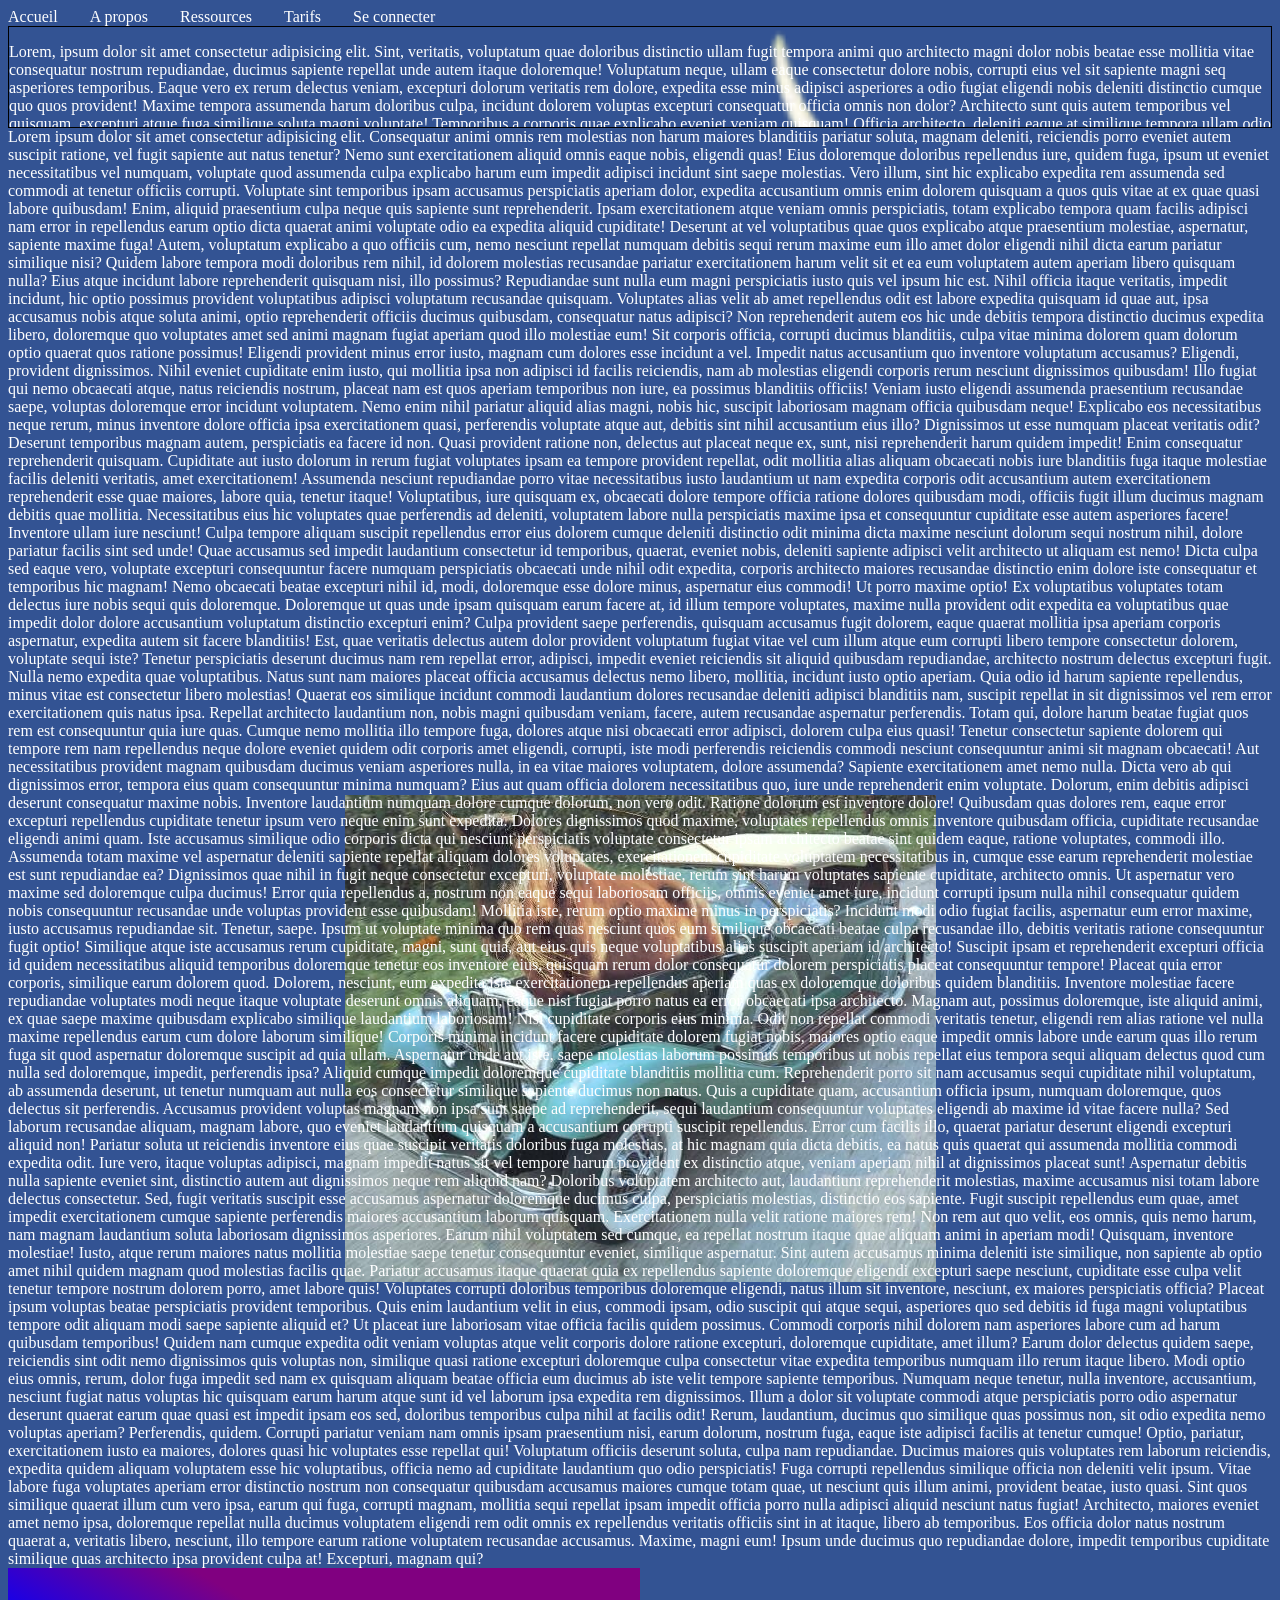
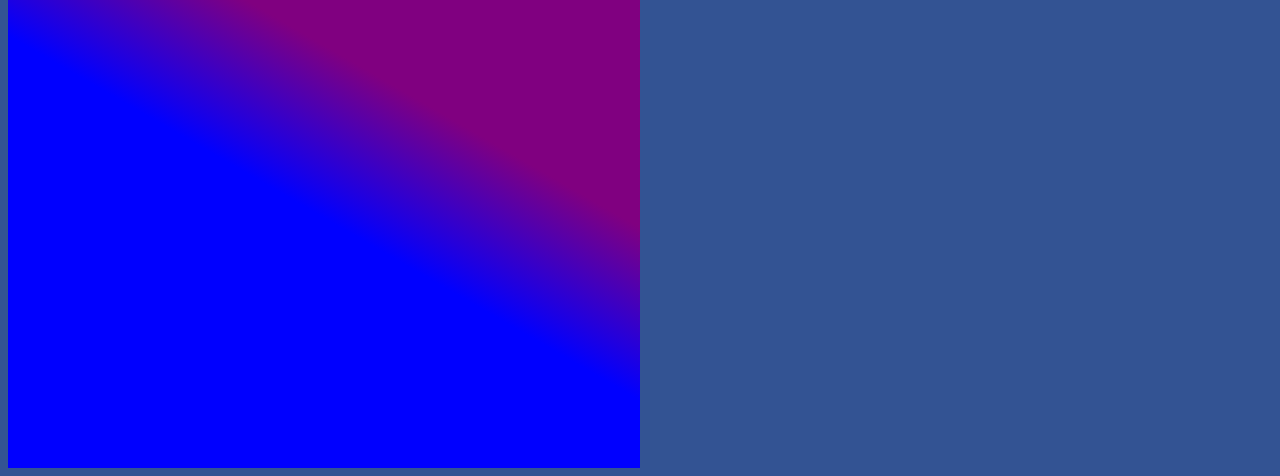
<file: cours/seance8/index.html>
<!DOCTYPE html>
<html lang="fr">
<head>
    <meta charset="UTF-8">
    <meta name="viewport" content="width=device-width, initial-scale=1.0">
    <title>Document</title>
    <link rel="stylesheet" href="style.css">
</head>
<body>
    <div class="container">
        <div>Accueil</div>
        <div>A propos</div>
        <div>Ressources</div>
        <div>Tarifs</div>
        <div>Se connecter</div>
    </div>

    <div class="of-div">
        <p>Lorem, ipsum dolor sit amet consectetur adipisicing elit. Sint, veritatis, voluptatum quae doloribus distinctio ullam fugit tempora animi quo architecto magni dolor nobis beatae esse mollitia vitae consequatur nostrum repudiandae, ducimus sapiente repellat unde autem itaque doloremque! Voluptatum neque, ullam eaque consectetur dolore nobis, corrupti eius vel sit sapiente magni seq
            asperiores temporibus. Eaque vero ex rerum delectus veniam, excepturi dolorum veritatis rem dolore, expedita esse minus adipisci asperiores a odio fugiat eligendi nobis deleniti distinctio cumque quo quos provident! Maxime tempora assumenda harum doloribus culpa, incidunt dolorem voluptas excepturi consequatur officia omnis non dolor? Architecto sunt quis autem temporibus vel quisquam, excepturi atque fuga similique soluta magni voluptate! Temporibus a corporis quae explicabo eveniet veniam quisquam! Officia architecto, deleniti eaque at similique tempora ullam odio adipisci repudiandae veniam sunt ratione perspiciatis ea dolorum aliquam asperiores accusantium facere, tenetur minus dignissimos commodi libero consectetur quaerat. Minus repellendus, impedit id deserunt quae iusto quam delectus dolorem, in iure dolore ullam voluptatem eius est. Aliquam rerum itaque minima temporibus ratione necessitatibus aut explicabo voluptas delectus.
        </p>
        Lorem ipsum dolor sit amet consectetur adipisicing elit. Ad doloremque consectetur odit amet eos illum qui dolores ut quas tenetur, consequuntur, est ea alias corporis fugit ratione accusamus minima autem fuga. Porro, quaerat eos. Ipsam, dicta eligendi? Vel tempore, itaque optio dicta, eos modi blanditiis possimus repudiandae quisquam veritatis fugit dolor nulla. Exercitationem, deleniti! Voluptatum, at deserunt a error iusto repudiandae perferendis praesentium eligendi, harum ea eius voluptatibus sequi magni recusandae eaque dignissimos. Optio explicabo in nostrum eaque, architecto dolorum quasi! Unde labore assumenda voluptatum? Esse doloribus provident porro laborum, distinctio error ut impedit facilis incidunt, aspernatur obcaecati, earum dolores iste alias dolor eos? Esse aspernatur fugiat sapiente dicta? Voluptas, quam. Temporibus pariatur voluptas labore voluptatibus dignissimos nihil saepe a. Fuga impedit ab unde, nostrum omnis distinctio maiores ullam natus saepe perspiciatis eveniet rem repellendus dolore, corporis reiciendis quasi rerum quia cupiditate eius perferendis et ipsa accusamus voluptas amet. Quaerat, dolor unde officia maxime temporibus ea facere harum optio qui, sapiente blanditiis, veritatis quam delectus dignissimos tempora repellat earum voluptatibus minus distinctio quibusdam similique. Dignissimos, iusto. Quibusdam architecto hic, error aut fuga odio dicta sequi iure, sint sed provident vero rerum debitis omnis pariatur animi cumque, quisquam quo incidunt nostrum. Dolores accusantium inventore minima deleniti illo quasi officia adipisci ipsa quae quis magnam error ducimus iure pariatur a ex, dolor tempore voluptates nesciunt nisi illum itaque iusto accusamus. Alias magni maiores maxime, nemo placeat tempora sed aliquam praesentium cupiditate! Perferendis eligendi officiis reprehenderit similique voluptates dolore iusto molestiae atque tempora minus nemo ipsum architecto error odit, qui accusamus necessitatibus, earum unde quibusdam cupiditate possimus? Iste architecto officia modi ad, tenetur numquam ex dolores dolorem odit laborum quia quis harum doloribus ea sunt? Maxime fuga, maiores eum delectus molestias est laboriosam illo perspiciatis unde cumque quaerat quisquam esse odio fugit quos. Temporibus quaerat dignissimos totam et consequatur delectus atque quidem. Nam, fugit numquam id fugiat totam natus voluptatibus molestias officiis dolorem sit, similique dolores consectetur nisi iusto tenetur eos omnis, quod accusamus dolor eligendi repudiandae. Saepe vel dolorem fugiat sequi dolore architecto ducimus et voluptatum nisi maiores? Accusamus quod eius praesentium. Culpa dignissimos illo repellat reiciendis, perspiciatis voluptates omnis, accusantium dolor suscipit facilis vel eaque neque sed molestias. Nobis, esse sit? Ab ex illo dicta similique impedit quisquam debitis non aspernatur autem fugiat iusto, quibusdam suscipit quod excepturi commodi. Mollitia voluptatum consectetur perspiciatis nobis quasi nostrum fugiat sed omnis ut quis tempora excepturi atque, repellendus earum voluptatem aut? Ea eligendi voluptatibus excepturi sed mollitia minima temporibus reprehenderit fugit eveniet exercitationem, vero minus ex cumque quas reiciendis explicabo iure, repellendus vitae in modi quasi! Veritatis numquam nemo sed minima ex. Eveniet placeat aliquid error molestiae eum unde excepturi? Laborum repellendus soluta eos excepturi, incidunt iste, doloremque facere voluptatem vero id libero blanditiis! Beatae saepe, at officia aliquam odio officiis! Libero numquam ea illo facere odio eos asperiores velit consectetur, illum debitis reprehenderit ad, natus eius quibusdam magnam, ratione quae amet pariatur officiis! Assumenda, aspernatur. Beatae hic molestias dolor nobis natus accusantium? Atque odit corporis maiores dicta, voluptas officia amet facilis tenetur. Ex quidem vel officia similique doloribus unde perferendis recusandae a. Consequatur, consectetur. Praesentium quae ab totam, rerum, provident aliquam nam laborum blanditiis odit accusantium eligendi! Nisi, ipsam! Aliquam eaque veniam eum voluptatibus ratione, laborum vel facilis labore officiis quo possimus corporis fugiat sint ipsum perspiciatis est facere, atque nulla non cumque fuga quasi? Repellendus quia maxime necessitatibus neque minus distinctio doloribus a quod ullam ut. Minus maxime earum, odio aliquam quo sint cum accusantium, ratione, nostrum assumenda quas? Eum quos itaque voluptate! Debitis quo vel laboriosam odit rem non magni, suscipit consequuntur voluptatibus nihil reprehenderit fugit repudiandae laudantium ut cupiditate autem? Voluptas delectus ullam officia. Adipisci sequi a inventore ut provident ea, quasi, enim iste id dolorum laborum molestiae reprehenderit, error repellendus maiores! Adipisci consequatur nostrum a officiis velit. Dicta perferendis id et eum reprehenderit, cum soluta quasi, tempore error nulla minima libero unde cupiditate ex excepturi neque beatae odio sunt debitis illo quas itaque ab placeat a! Voluptate, quo culpa eveniet distinctio est rerum ad vero saepe sit magnam perferendis quisquam quidem dolores nam tempore, earum dolor molestias sint quas quam iure assumenda! Rerum dolores deserunt sit reprehenderit, ipsam eum hic nemo dolore totam quod accusamus dignissimos eos aperiam quaerat. Eius provident recusandae tempora numquam, illo fugit obcaecati ex, deleniti cum non consequuntur ad fugiat. Laudantium consequatur soluta hic pariatur quis atque dolore distinctio ad consequuntur veniam praesentium voluptates, veritatis dolorem, delectus error id possimus. Ad illum nihil optio porro minima rerum ullam delectus dolorem tempora omnis, aliquam unde eaque obcaecati fugit voluptas saepe explicabo doloribus. Quos repellendus est labore, magnam, qui debitis quidem optio blanditiis, aspernatur nihil nostrum atque nobis corrupti dolor molestiae voluptatibus doloribus! Recusandae vero minima minus molestiae porro error, modi laborum aperiam totam qui illo architecto voluptates consequatur! Impedit quo, numquam expedita officia excepturi laboriosam quia, eos a nihil vero veritatis hic repudiandae eum consequuntur dolorem veniam illum quam dolorum ex repellendus fuga tenetur quod! Delectus illo, rerum odit numquam ea praesentium unde sunt commodi repellat? Ipsa sit voluptatem minima non, cupiditate molestias ut eius, eos, provident ducimus maxime ea debitis! Facere, sint? Possimus, earum! Hic, porro! Tenetur alias praesentium doloremque ratione voluptas perferendis deleniti vero beatae! Facere magni laboriosam, sapiente placeat saepe inventore totam alias, accusantium veritatis praesentium a ullam, ad accusamus blanditiis dolorem consectetur ratione iure. Necessitatibus ex totam ab reiciendis officiis obcaecati explicabo consectetur ipsam asperiores maiores, molestiae distinctio id ea soluta, deleniti earum eveniet voluptatum ratione tempora eius aliquam autem aspernatur nesciunt illum? Necessitatibus nobis velit neque explicabo ab tempore libero recusandae repellat dolorum ipsa, suscipit quia voluptatum laboriosam, eveniet inventore. Quisquam quod nesciunt facilis officiis recusandae natus sapiente repudiandae quidem! Magnam accusantium doloribus consectetur, veritatis ad modi eveniet? Deleniti nihil nulla quasi assumenda distinctio optio quod? Odit incidunt amet repudiandae optio eligendi. Itaque officiis ex quo excepturi corporis, sit, inventore optio vero, iste ab modi officia non provident consequuntur corrupti necessitatibus. Voluptate pariatur, accusamus doloremque officiis quia a dignissimos est eaque quasi commodi cumque autem excepturi natus, laudantium nisi sint possimus nulla consequatur accusantium aut asperiores alias repudiandae! Expedita corrupti, quasi enim repellat error tempora facere suscipit aliquid consectetur maxime ullam sequi corporis laboriosam, eos soluta nulla quibusdam commodi rem consequuntur. Necessitatibus sequi quidem facere iusto a expedita voluptatibus vitae quisquam debitis cupiditate totam excepturi illo error labore consequatur, odit dolorem deleniti, consequuntur dolor ab quos voluptas accusantium. Iure debitis alias voluptate nulla illo ipsum dolorum provident, enim qui ad odit voluptatum ex doloribus harum magnam maxime corporis aliquid illum quod labore tempore a amet adipisci? Cupiditate eveniet rerum voluptates dolor laudantium sint sunt id voluptatem, doloribus reprehenderit saepe repellendus fugiat ipsum laborum in quos aliquam dolorem delectus repellat, ad cum optio suscipit! Aut, delectus illum? Asperiores aliquid numquam pariatur blanditiis sapiente unde suscipit aut labore sint, voluptas corrupti mollitia dolorem perferendis sed vero, omnis magni voluptatum repellat doloribus quis quos! Omnis aperiam voluptatum ratione corrupti nobis, sequi dolorem repellendus neque dolor officiis, perferendis ipsam odio minima maiores dicta. Labore qui odio accusantium cupiditate, voluptates ducimus inventore, placeat obcaecati commodi harum ut iste dolorum quidem quia animi ipsum nesciunt non dolore nam! Adipisci, illo natus. Obcaecati expedita tempora, architecto asperiores ullam officia commodi, nostrum dolor possimus minus suscipit qui totam, iure molestiae amet quod. Maiores nostrum facilis pariatur natus amet soluta ut sint minus aliquid nesciunt fugit deleniti culpa laboriosam consectetur non voluptatibus ipsum delectus eligendi, odit quidem cumque. Rerum aliquid, quasi sapiente animi labore tenetur id explicabo beatae, suscipit quis nostrum error voluptates minus reiciendis totam quia vel qui perspiciatis quas atque recusandae? Quos, quia unde at commodi quaerat ipsam ad magnam, molestiae accusamus inventore, quae porro laboriosam saepe quibusdam et reiciendis! Pariatur voluptates, beatae obcaecati repellendus voluptatem ipsa minus aperiam, a fuga laboriosam veniam labore facere officia quam quaerat perspiciatis culpa. Fugiat reprehenderit ratione qui veniam fuga consectetur laudantium? Odit suscipit, cumque error ea amet voluptatibus sed a exercitationem itaque ratione, adipisci asperiores illum! Officiis, aliquid animi iste dolor mollitia exercitationem! Minima veritatis voluptate in aspernatur aliquid dignissimos mollitia officia voluptatibus architecto animi, sequi voluptates nemo eius velit maiores dolore cum ratione officiis repellendus nostrum magni harum id error quisquam! Cumque non praesentium amet, porro animi pariatur consequuntur beatae modi laudantium. Itaque eos repellat nostrum ullam neque perferendis dicta minima sequi ex dolore, minus ab illum. Ad assumenda possimus rem eius. Necessitatibus ullam suscipit porro ipsum voluptas architecto nihil officiis excepturi ea libero harum facere est eligendi laborum, velit fuga blanditiis ad sequi possimus odio repudiandae soluta nesciunt dolorum distinctio? Vitae ut, unde saepe et cupiditate praesentium officia illo tempore dolor sunt quasi nostrum incidunt voluptates enim numquam. Sint eligendi deleniti eaque natus tenetur ad. Facilis voluptatibus, iure enim maxime ducimus saepe dignissimos officiis similique et iusto. Vel fugit laborum tempore quod quisquam! Ex cumque at delectus enim ratione omnis doloribus, corrupti voluptatum iste harum perferendis. Explicabo tempore eveniet nostrum aperiam esse possimus architecto et in dignissimos tempora. Quibusdam quasi laudantium unde? Perspiciatis aspernatur odit laboriosam iste ab iure libero minus accusamus officia animi repellat debitis unde quos ratione, eos dolore laborum nihil inventore beatae voluptas exercitationem repudiandae? Quo nobis repudiandae autem ratione perferendis porro vero, non eveniet aspernatur quam. Quis facere consequatur nam nisi tempora quas, veniam neque quam obcaecati, facilis eos laboriosam officia ratione harum quos mollitia modi similique sunt voluptatum quia inventore a tenetur? Eius velit facilis alias culpa cumque nesciunt necessitatibus? Aperiam odit quibusdam vero harum, sit eligendi iure! Corporis, quod iure incidunt nemo beatae explicabo ipsum, at aspernatur est inventore ratione consectetur sunt aperiam quo cumque voluptatum illum laboriosam! Nobis iusto beatae ipsum culpa totam architecto, inventore aut deleniti reprehenderit perspiciatis possimus voluptas minus voluptates illum impedit, autem dolore in nam amet numquam fuga explicabo nemo tempora natus. Animi, id temporibus sed laudantium mollitia ipsa corporis iusto ea quisquam saepe earum eos, distinctio nobis culpa, facere minus nam atque dignissimos dolores ex! Nihil odit dignissimos unde obcaecati, consequuntur id officiis distinctio quo non molestiae a mollitia vero eum iste quidem expedita magnam eveniet dolores itaque similique hic dolorem quibusdam beatae dolor? Ex, ipsa magnam beatae nam non hic harum facere ad quis, quia, consequatur facilis eum est vitae eaque! Cum eius porro eligendi vero, beatae, quo vel repudiandae et ducimus molestiae atque enim explicabo ullam! Quisquam fugiat in, similique laudantium, quidem quae sunt dolores earum recusandae ducimus, ipsum sequi commodi. Eveniet quos odio temporibus! Dolore quidem numquam asperiores officia nihil. Ullam voluptas sequi veniam, neque quos porro delectus et, adipisci doloremque illo sit optio quam recusandae sed ad ab facere voluptatem tempore dolore, labore blanditiis hic! Velit, vel! Saepe, numquam! Maiores impedit totam aliquam nesciunt, ullam dolores expedita autem eligendi maxime? Officiis sapiente ducimus quod praesentium veniam nobis consequatur suscipit quisquam, error tempora quo, nemo nostrum explicabo voluptas, distinctio molestiae molestias. Explicabo dolor harum aperiam, sunt corporis nam quo, ullam fugit ab sed voluptates debitis maiores labore minima distinctio voluptas doloribus reprehenderit non voluptatibus alias quia? Vel, rem! Aliquid iusto eligendi porro iste incidunt dolore fugiat quisquam voluptatum ipsam consectetur? Ullam voluptatum commodi quasi inventore cum fugit consequatur numquam nihil ratione voluptatibus voluptas quam tempora animi, sapiente, omnis non natus, et quas pariatur accusantium mollitia vero! Quos esse perspiciatis tempore culpa commodi eveniet alias? Fugit dolore sint magnam dolor? Vitae, adipisci modi at voluptatem minus voluptatibus? Totam exercitationem minima alias tempora sapiente et! Mollitia dolore repudiandae minus incidunt similique repellendus placeat autem labore aspernatur, architecto nesciunt blanditiis doloribus, quia iusto hic earum praesentium saepe officiis ducimus natus non voluptas? Hic, magni esse. Libero quaerat quas eius laudantium voluptas totam, vitae sed porro, omnis esse fugiat delectus suscipit obcaecati? Nemo sapiente cupiditate fuga odit perferendis tempore ratione vero officia dolorum! Sit at doloribus, sunt officia molestias iste excepturi nam quia beatae quis maiores quibusdam totam id quam, libero non ut quas perferendis aliquam vitae corrupti ducimus! Perspiciatis, quia. Nostrum excepturi doloribus dolore? Itaque, sunt non rerum dicta in consequatur ex quod, odit tenetur commodi rem repellat iusto cum quo, molestias neque minus iure dolorum incidunt.
    </div>

    <div>
        Lorem ipsum dolor sit amet consectetur adipisicing elit. Consequatur animi omnis rem molestias non harum maiores blanditiis pariatur soluta, magnam deleniti, reiciendis porro eveniet autem suscipit ratione, vel fugit sapiente aut natus tenetur? Nemo sunt exercitationem aliquid omnis eaque nobis, eligendi quas! Eius doloremque doloribus repellendus iure, quidem fuga, ipsum ut eveniet necessitatibus vel numquam, voluptate quod assumenda culpa explicabo harum eum impedit adipisci incidunt sint saepe molestias. Vero illum, sint hic explicabo expedita rem assumenda sed commodi at tenetur officiis corrupti. Voluptate sint temporibus ipsam accusamus perspiciatis aperiam dolor, expedita accusantium omnis enim dolorem quisquam a quos quis vitae at ex quae quasi labore quibusdam! Enim, aliquid praesentium culpa neque quis sapiente sunt reprehenderit. Ipsam exercitationem atque veniam omnis perspiciatis, totam explicabo tempora quam facilis adipisci nam error in repellendus earum optio dicta quaerat animi voluptate odio ea expedita aliquid cupiditate! Deserunt at vel voluptatibus quae quos explicabo atque praesentium molestiae, aspernatur, sapiente maxime fuga! Autem, voluptatum explicabo a quo officiis cum, nemo nesciunt repellat numquam debitis sequi rerum maxime eum illo amet dolor eligendi nihil dicta earum pariatur similique nisi? Quidem labore tempora modi doloribus rem nihil, id dolorem molestias recusandae pariatur exercitationem harum velit sit et ea eum voluptatem autem aperiam libero quisquam nulla? Eius atque incidunt labore reprehenderit quisquam nisi, illo possimus? Repudiandae sunt nulla eum magni perspiciatis iusto quis vel ipsum hic est. Nihil officia itaque veritatis, impedit incidunt, hic optio possimus provident voluptatibus adipisci voluptatum recusandae quisquam. Voluptates alias velit ab amet repellendus odit est labore expedita quisquam id quae aut, ipsa accusamus nobis atque soluta animi, optio reprehenderit officiis ducimus quibusdam, consequatur natus adipisci? Non reprehenderit autem eos hic unde debitis tempora distinctio ducimus expedita libero, doloremque quo voluptates amet sed animi magnam fugiat aperiam quod illo molestiae eum! Sit corporis officia, corrupti ducimus blanditiis, culpa vitae minima dolorem quam dolorum optio quaerat quos ratione possimus! Eligendi provident minus error iusto, magnam cum dolores esse incidunt a vel. Impedit natus accusantium quo inventore voluptatum accusamus? Eligendi, provident dignissimos. Nihil eveniet cupiditate enim iusto, qui mollitia ipsa non adipisci id facilis reiciendis, nam ab molestias eligendi corporis rerum nesciunt dignissimos quibusdam! Illo fugiat qui nemo obcaecati atque, natus reiciendis nostrum, placeat nam est quos aperiam temporibus non iure, ea possimus blanditiis officiis! Veniam iusto eligendi assumenda praesentium recusandae saepe, voluptas doloremque error incidunt voluptatem. Nemo enim nihil pariatur aliquid alias magni, nobis hic, suscipit laboriosam magnam officia quibusdam neque! Explicabo eos necessitatibus neque rerum, minus inventore dolore officia ipsa exercitationem quasi, perferendis voluptate atque aut, debitis sint nihil accusantium eius illo? Dignissimos ut esse numquam placeat veritatis odit? Deserunt temporibus magnam autem, perspiciatis ea facere id non. Quasi provident ratione non, delectus aut placeat neque ex, sunt, nisi reprehenderit harum quidem impedit! Enim consequatur reprehenderit quisquam. Cupiditate aut iusto dolorum in rerum fugiat voluptates ipsam ea tempore provident repellat, odit mollitia alias aliquam obcaecati nobis iure blanditiis fuga itaque molestiae facilis deleniti veritatis, amet exercitationem! Assumenda nesciunt repudiandae porro vitae necessitatibus iusto laudantium ut nam expedita corporis odit accusantium autem exercitationem reprehenderit esse quae maiores, labore quia, tenetur itaque! Voluptatibus, iure quisquam ex, obcaecati dolore tempore officia ratione dolores quibusdam modi, officiis fugit illum ducimus magnam debitis quae mollitia. Necessitatibus eius hic voluptates quae perferendis ad deleniti, voluptatem labore nulla perspiciatis maxime ipsa et consequuntur cupiditate esse autem asperiores facere! Inventore ullam iure nesciunt! Culpa tempore aliquam suscipit repellendus error eius dolorem cumque deleniti distinctio odit minima dicta maxime nesciunt dolorum sequi nostrum nihil, dolore pariatur facilis sint sed unde! Quae accusamus sed impedit laudantium consectetur id temporibus, quaerat, eveniet nobis, deleniti sapiente adipisci velit architecto ut aliquam est nemo! Dicta culpa sed eaque vero, voluptate excepturi consequuntur facere numquam perspiciatis obcaecati unde nihil odit expedita, corporis architecto maiores recusandae distinctio enim dolore iste consequatur et temporibus hic magnam! Nemo obcaecati beatae excepturi nihil id, modi, doloremque esse dolore minus, aspernatur eius commodi! Ut porro maxime optio! Ex voluptatibus voluptates totam delectus iure nobis sequi quis doloremque. Doloremque ut quas unde ipsam quisquam earum facere at, id illum tempore voluptates, maxime nulla provident odit expedita ea voluptatibus quae impedit dolor dolore accusantium voluptatum distinctio excepturi enim? Culpa provident saepe perferendis, quisquam accusamus fugit dolorem, eaque quaerat mollitia ipsa aperiam corporis aspernatur, expedita autem sit facere blanditiis! Est, quae veritatis delectus autem dolor provident voluptatum fugiat vitae vel cum illum atque eum corrupti libero tempore consectetur dolorem, voluptate sequi iste? Tenetur perspiciatis deserunt ducimus nam rem repellat error, adipisci, impedit eveniet reiciendis sit aliquid quibusdam repudiandae, architecto nostrum delectus excepturi fugit. Nulla nemo expedita quae voluptatibus. Natus sunt nam maiores placeat officia accusamus delectus nemo libero, mollitia, incidunt iusto optio aperiam. Quia odio id harum sapiente repellendus, minus vitae est consectetur libero molestias! Quaerat eos similique incidunt commodi laudantium dolores recusandae deleniti adipisci blanditiis nam, suscipit repellat in sit dignissimos vel rem error exercitationem quis natus ipsa. Repellat architecto laudantium non, nobis magni quibusdam veniam, facere, autem recusandae aspernatur perferendis. Totam qui, dolore harum beatae fugiat quos rem est consequuntur quia iure quas. Cumque nemo mollitia illo tempore fuga, dolores atque nisi obcaecati error adipisci, dolorem culpa eius quasi! Tenetur consectetur sapiente dolorem qui tempore rem nam repellendus neque dolore eveniet quidem odit corporis amet eligendi, corrupti, iste modi perferendis reiciendis commodi nesciunt consequuntur animi sit magnam obcaecati! Aut necessitatibus provident magnam quibusdam ducimus veniam asperiores nulla, in ea vitae maiores voluptatem, dolore assumenda? Sapiente exercitationem amet nemo nulla. Dicta vero ab qui dignissimos error, tempora eius quam consequuntur minima numquam? Eius aut quam officia dolorem necessitatibus quo, iure unde reprehenderit enim voluptate. Dolorum, enim debitis adipisci deserunt consequatur maxime nobis. Inventore laudantium numquam dolore cumque dolorum, non vero odit. Ratione dolorum est inventore dolore! Quibusdam quas dolores rem, eaque error excepturi repellendus cupiditate tenetur ipsum vero neque enim sunt expedita. Dolores dignissimos quod maxime, voluptates repellendus omnis inventore quibusdam officia, cupiditate recusandae eligendi animi quam. Iste accusamus similique odio corporis dicta qui nesciunt perspiciatis voluptate consectetur ipsam architecto beatae sint quidem eaque, ratione voluptates, commodi illo. Assumenda totam maxime vel aspernatur deleniti sapiente repellat aliquam dolores voluptates, exercitationem cupiditate voluptatem necessitatibus in, cumque esse earum reprehenderit molestiae est sunt repudiandae ea? Dignissimos quae nihil in fugit neque consectetur excepturi, voluptate molestiae, rerum sint harum voluptates sapiente cupiditate, architecto omnis. Ut aspernatur vero maxime sed doloremque culpa ducimus! Error quia repellendus a, nostrum non eaque sequi laboriosam officiis, omnis eveniet amet iure, incidunt corrupti ipsum nulla nihil consequatur quidem nobis consequuntur recusandae unde voluptas provident esse quibusdam! Mollitia iste, rerum optio maxime minus in perspiciatis? Incidunt modi odio fugiat facilis, aspernatur eum error maxime, iusto accusamus repudiandae sit. Tenetur, saepe. Ipsum ut voluptate minima quo rem quas nesciunt quos eum similique obcaecati beatae culpa recusandae illo, debitis veritatis ratione consequuntur fugit optio! Similique atque iste accusamus rerum cupiditate, magni, sunt quia, aut eius quis neque voluptatibus alias suscipit aperiam id architecto! Suscipit ipsam et reprehenderit excepturi officia id quidem necessitatibus aliquid temporibus doloremque tenetur eos inventore eius, quisquam rerum dolor consequatur dolorem perspiciatis placeat consequuntur tempore! Placeat quia error corporis, similique earum dolorem quod. Dolorem, nesciunt, eum expedita iste exercitationem repellendus aperiam quas ex doloremque doloribus quidem blanditiis. Inventore molestiae facere repudiandae voluptates modi neque itaque voluptate deserunt omnis aliquam, eaque nisi fugiat porro natus ea error obcaecati ipsa architecto. Magnam aut, possimus doloremque, iste aliquid animi, ex quae saepe maxime quibusdam explicabo similique laudantium laboriosam! Nisi cupiditate corporis eius minima. Odit non repellat commodi veritatis tenetur, eligendi rem alias ratione vel nulla maxime repellendus earum cum dolore laborum similique! Corporis minima incidunt facere cupiditate dolorem fugiat nobis, maiores optio eaque impedit omnis labore unde earum quas illo rerum fuga sit quod aspernatur doloremque suscipit ad quia ullam. Aspernatur unde aut iste, saepe molestias laborum possimus temporibus ut nobis repellat eius tempora sequi aliquam delectus quod cum nulla sed doloremque, impedit, perferendis ipsa? Aliquid cumque impedit doloremque cupiditate blanditiis mollitia cum. Reprehenderit porro sit nam accusamus sequi cupiditate nihil voluptatum, ab assumenda deserunt, ut tenetur numquam aut nulla eos consectetur similique sapiente ducimus non natus. Quis a cupiditate quam, accusantium officia ipsum, numquam doloremque, quos delectus sit perferendis. Accusamus provident voluptas magnam non ipsa sunt saepe ad reprehenderit, sequi laudantium consequuntur voluptates eligendi ab maxime id vitae facere nulla? Sed laborum recusandae aliquam, magnam labore, quo eveniet laudantium quisquam a accusantium corrupti suscipit repellendus. Error cum facilis illo, quaerat pariatur deserunt eligendi excepturi aliquid non! Pariatur soluta ut reiciendis inventore eius quae suscipit veritatis doloribus fuga molestias, at hic magnam quia dicta debitis, ea natus quis quaerat qui assumenda mollitia commodi expedita odit. Iure vero, itaque voluptas adipisci, magnam impedit natus sit vel tempore harum provident ex distinctio atque, veniam aperiam nihil at dignissimos placeat sunt! Aspernatur debitis nulla sapiente eveniet sint, distinctio autem aut dignissimos neque rem aliquid nam? Doloribus voluptatem architecto aut, laudantium reprehenderit molestias, maxime accusamus nisi totam labore delectus consectetur. Sed, fugit veritatis suscipit esse accusamus aspernatur doloremque ducimus culpa, perspiciatis molestias, distinctio eos sapiente. Fugit suscipit repellendus eum quae, amet impedit exercitationem cumque sapiente perferendis maiores accusantium laborum quisquam. Exercitationem nulla velit ratione maiores rem! Non rem aut quo velit, eos omnis, quis nemo harum, nam magnam laudantium soluta laboriosam dignissimos asperiores. Earum nihil voluptatem sed cumque, ea repellat nostrum itaque quae aliquam animi in aperiam modi! Quisquam, inventore molestiae! Iusto, atque rerum maiores natus mollitia molestiae saepe tenetur consequuntur eveniet, similique aspernatur. Sint autem accusamus minima deleniti iste similique, non sapiente ab optio amet nihil quidem magnam quod molestias facilis quae. Pariatur accusamus itaque quaerat quia ex repellendus sapiente doloremque eligendi excepturi saepe nesciunt, cupiditate esse culpa velit tenetur tempore nostrum dolorem porro, amet labore quis! Voluptates corrupti doloribus temporibus doloremque eligendi, natus illum sit inventore, nesciunt, ex maiores perspiciatis officia? Placeat ipsum voluptas beatae perspiciatis provident temporibus. Quis enim laudantium velit in eius, commodi ipsam, odio suscipit qui atque sequi, asperiores quo sed debitis id fuga magni voluptatibus tempore odit aliquam modi saepe sapiente aliquid et? Ut placeat iure laboriosam vitae officia facilis quidem possimus. Commodi corporis nihil dolorem nam asperiores labore cum ad harum quibusdam temporibus! Quidem nam cumque expedita odit veniam voluptas atque velit corporis dolore ratione excepturi, doloremque cupiditate, amet illum? Earum dolor delectus quidem saepe, reiciendis sint odit nemo dignissimos quis voluptas non, similique quasi ratione excepturi doloremque culpa consectetur vitae expedita temporibus numquam illo rerum itaque libero. Modi optio eius omnis, rerum, dolor fuga impedit sed nam ex quisquam aliquam beatae officia eum ducimus ab iste velit tempore sapiente temporibus. Numquam neque tenetur, nulla inventore, accusantium, nesciunt fugiat natus voluptas hic quisquam earum harum atque sunt id vel laborum ipsa expedita rem dignissimos. Illum a dolor sit voluptate commodi atque perspiciatis porro odio aspernatur deserunt quaerat earum quae quasi est impedit ipsam eos sed, doloribus temporibus culpa nihil at facilis odit! Rerum, laudantium, ducimus quo similique quas possimus non, sit odio expedita nemo voluptas aperiam? Perferendis, quidem. Corrupti pariatur veniam nam omnis ipsam praesentium nisi, earum dolorum, nostrum fuga, eaque iste adipisci facilis at tenetur cumque! Optio, pariatur, exercitationem iusto ea maiores, dolores quasi hic voluptates esse repellat qui! Voluptatum officiis deserunt soluta, culpa nam repudiandae. Ducimus maiores quis voluptates rem laborum reiciendis, expedita quidem aliquam voluptatem esse hic voluptatibus, officia nemo ad cupiditate laudantium quo odio perspiciatis! Fuga corrupti repellendus similique officia non deleniti velit ipsum. Vitae labore fuga voluptates aperiam error distinctio nostrum non consequatur quibusdam accusamus maiores cumque totam quae, ut nesciunt quis illum animi, provident beatae, iusto quasi. Sint quos similique quaerat illum cum vero ipsa, earum qui fuga, corrupti magnam, mollitia sequi repellat ipsam impedit officia porro nulla adipisci aliquid nesciunt natus fugiat! Architecto, maiores eveniet amet nemo ipsa, doloremque repellat nulla ducimus voluptatem eligendi rem odit omnis ex repellendus veritatis officiis sint in at itaque, libero ab temporibus. Eos officia dolor natus nostrum quaerat a, veritatis libero, nesciunt, illo tempore earum ratione voluptatem recusandae accusamus. Maxime, magni eum! Ipsum unde ducimus quo repudiandae dolore, impedit temporibus cupiditate similique quas architecto ipsa provident culpa at! Excepturi, magnam qui?
    </div>

    <div class="lgrad"></div>
</body>
</html>
</file>
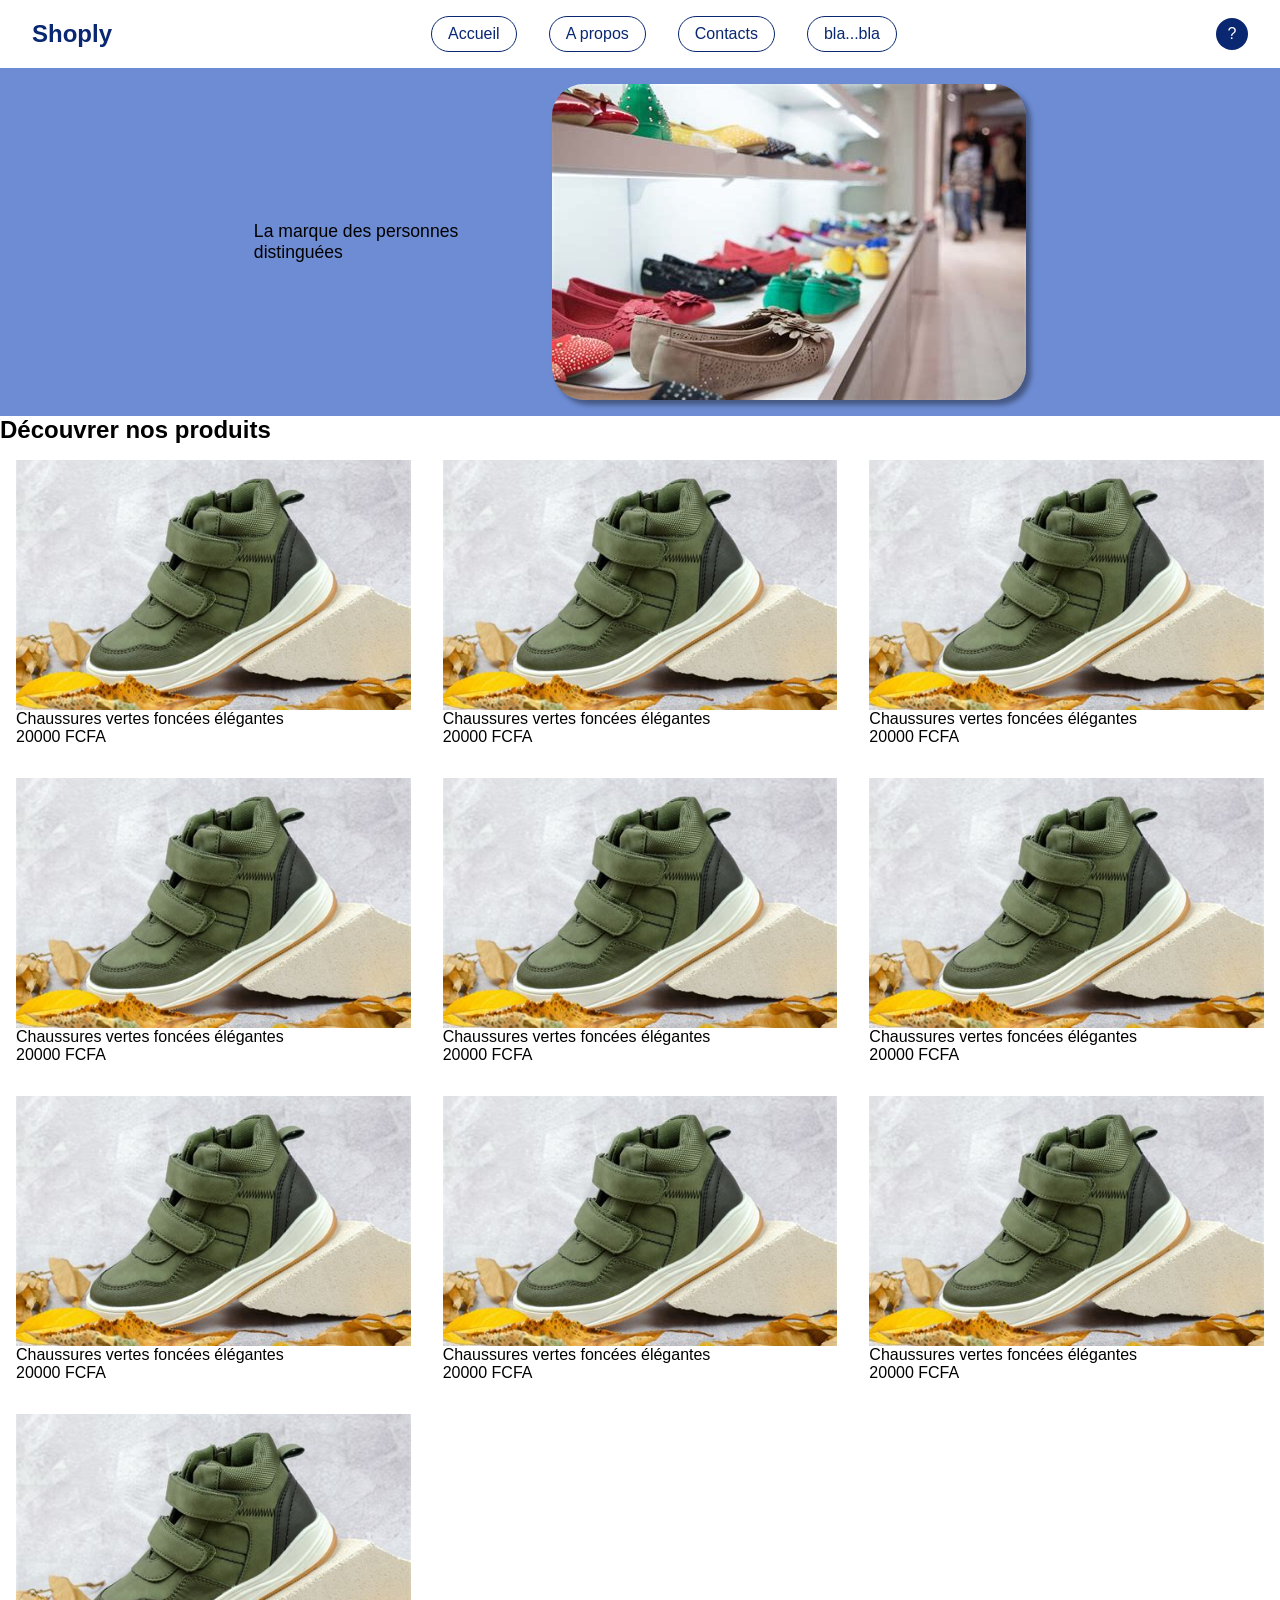
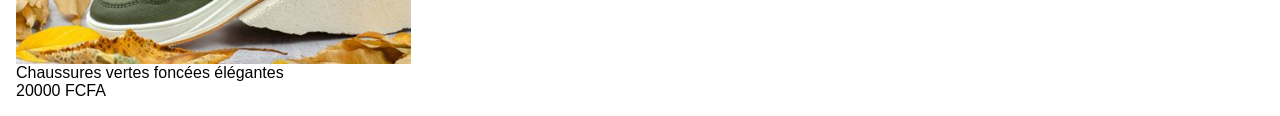
<file: cours/seance9/index.html>
<!DOCTYPE html>
<html lang="fr">
<head>
    <meta charset="UTF-8">
    <meta name="viewport" content="width=device-width, initial-scale=1.0">
    <title>Shoply</title>
    <link rel="stylesheet" href="style.css">
</head>
<body>
    <header>
        <div class="logo">
            <p>Shoply</p>
        </div>
        <nav>
            <ul>
                <li>Accueil</li>
                <li>A propos</li>
                <li>Contacts</li>
                <li>bla...bla</li>
            </ul>
        </nav>
        <div class="right-block">
            <p class="menu-icon">
                <svg xmlns="http://www.w3.org/2000/svg" width="28" height="28" fill="currentColor" class="bi bi-list" viewBox="0 0 16 16">
            <path fill-rule="evenodd" d="M2.5 12a.5.5 0 0 1 .5-.5h10a.5.5 0 0 1 0 1H3a.5.5 0 0 1-.5-.5m0-4a.5.5 0 0 1 .5-.5h10a.5.5 0 0 1 0 1H3a.5.5 0 0 1-.5-.5m0-4a.5.5 0 0 1 .5-.5h10a.5.5 0 0 1 0 1H3a.5.5 0 0 1-.5-.5"/>
            </svg></p>
            <div class="q-mark">
                <p>?</p>
            </div>
        </div>

    </header>

    <main>
        <section class="hero">
            <div>
                <p>La marque des personnes distinguées</p>
            </div>
            <div class="hero-img">
                <img src="images/etagere.png" alt="etagere avec ddes chaussures de différentes couleurs">
            </div>
        </section>
        <section class="products">
            <h1>Découvrer nos <span class="text-blue">produits</span></h1>
            <div class="products-grid">
                <ul>
                    <li>
                        <div>
                            <div class="p-img">
                                <img src="images/chaussure.png" alt="Chaussure">
                            </div>
                            <div class="product-details">
                                <p>Chaussures vertes foncées élégantes</p>
                                <p>20000 FCFA</p>
                            </div>
                        </div>
                    </li>
                    <li>
                        <div>
                            <div class="p-img">
                                <img src="images/chaussure.png" alt="Chaussure">
                            </div>
                            <div class="product-details">
                                <p>Chaussures vertes foncées élégantes</p>
                                <p>20000 FCFA</p>
                            </div>
                        </div>
                    </li>
                    <li>
                        <div>
                            <div class="p-img">
                                <img src="images/chaussure.png" alt="Chaussure">
                            </div>
                            <div class="product-details">
                                <p>Chaussures vertes foncées élégantes</p>
                                <p>20000 FCFA</p>
                            </div>
                        </div>
                    </li>
                    <li>
                        <div>
                            <div class="p-img">
                                <img src="images/chaussure.png" alt="Chaussure">
                            </div>
                            <div class="product-details">
                                <p>Chaussures vertes foncées élégantes</p>
                                <p>20000 FCFA</p>
                            </div>
                        </div>
                    </li>
                    <li>
                        <div>
                            <div class="p-img">
                                <img src="images/chaussure.png" alt="Chaussure">
                            </div>
                            <div class="product-details">
                                <p>Chaussures vertes foncées élégantes</p>
                                <p>20000 FCFA</p>
                            </div>
                        </div>
                    </li>
                    <li>
                        <div>
                            <div class="p-img">
                                <img src="images/chaussure.png" alt="Chaussure">
                            </div>
                            <div class="product-details">
                                <p>Chaussures vertes foncées élégantes</p>
                                <p>20000 FCFA</p>
                            </div>
                        </div>
                    </li>
                    <li>
                        <div>
                            <div class="p-img">
                                <img src="images/chaussure.png" alt="Chaussure">
                            </div>
                            <div class="product-details">
                                <p>Chaussures vertes foncées élégantes</p>
                                <p>20000 FCFA</p>
                            </div>
                        </div>
                    </li>
                    <li>
                        <div>
                            <div class="p-img">
                                <img src="images/chaussure.png" alt="Chaussure">
                            </div>
                            <div class="product-details">
                                <p>Chaussures vertes foncées élégantes</p>
                                <p>20000 FCFA</p>
                            </div>
                        </div>
                    </li>
                    <li>
                        <div>
                            <div class="p-img">
                                <img src="images/chaussure.png" alt="Chaussure">
                            </div>
                            <div class="product-details">
                                <p>Chaussures vertes foncées élégantes</p>
                                <p>20000 FCFA</p>
                            </div>
                        </div>
                    </li>
                    <li>
                        <div>
                            <div class="p-img">
                                <img src="images/chaussure.png" alt="Chaussure">
                            </div>
                            <div class="product-details">
                                <p>Chaussures vertes foncées élégantes</p>
                                <p>20000 FCFA</p>
                            </div>
                        </div>
                    </li>
                </ul>
            </div>
        </section>
    </main>
</body>
</html>
</file>
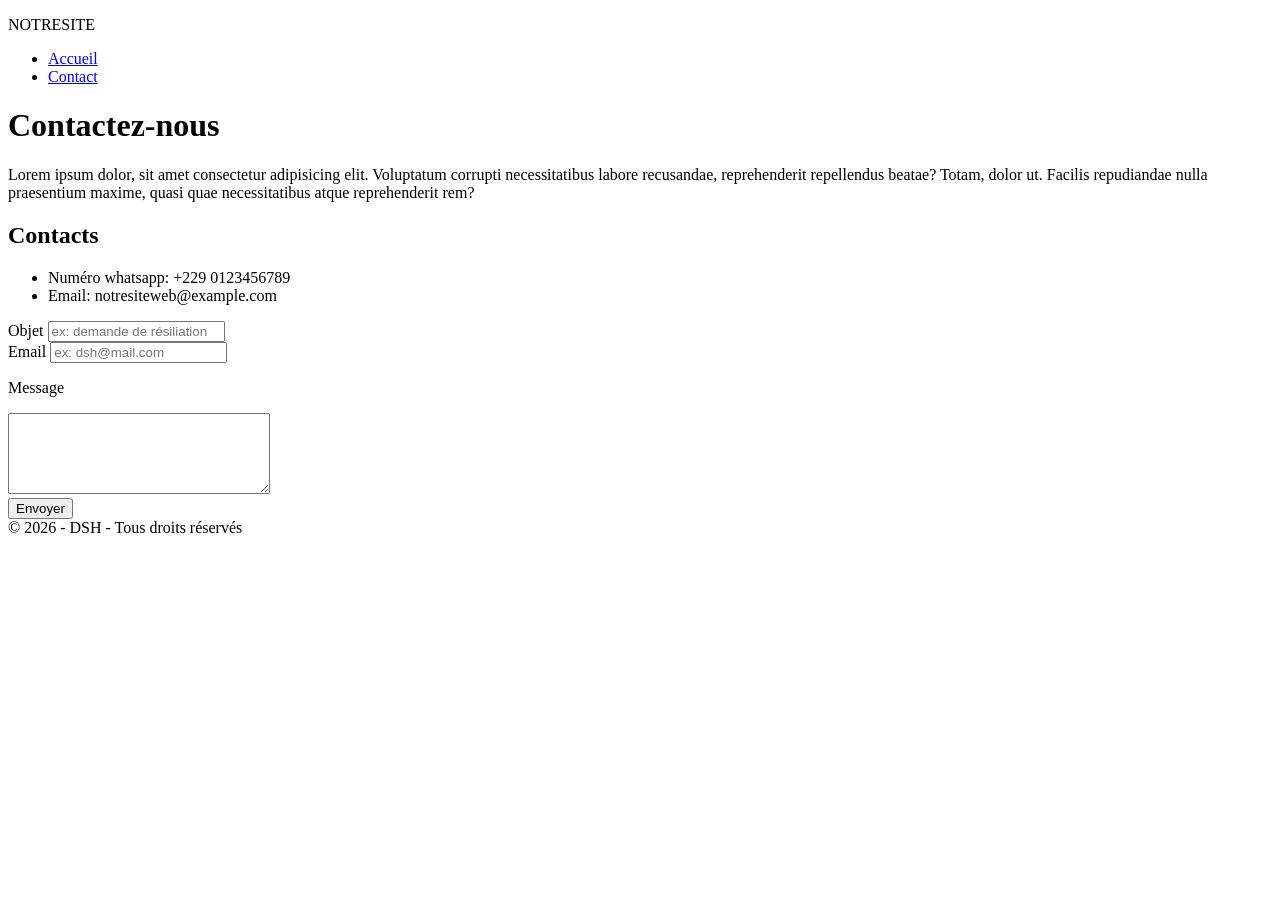
<file: cours/seance1/contact.html>
<!DOCTYPE html>
<html lang="fr">
<head>
    <meta charset="UTF-8">
    <meta name="viewport" content="width=device-width, initial-scale=1.0">
    <title>Contact</title>
</head>
<body>

    <header>
        <p>NOTRESITE</p>
        <nav>
            <ul>
                <li><a href="index.html">Accueil</a></li>
                <li><a href="contact.html">Contact</a></li>
            </ul>
        </nav>
    </header>

    <main>
        <h1>Contactez-nous</h1>
        <p>Lorem ipsum dolor, sit amet consectetur adipisicing elit. Voluptatum corrupti necessitatibus labore <span>recusandae</span>, reprehenderit repellendus beatae? Totam, dolor ut. Facilis repudiandae nulla praesentium maxime, quasi quae necessitatibus atque reprehenderit rem?</p>

        <section>
            <h2 id="contact">Contacts</h2>
            <ul>
                <li>Numéro whatsapp: +229 0123456789</li>
                <li>Email: notresiteweb@example.com</li>
            </ul>
        </section>

        <form>
            <div>
                <label for="object">Objet</label>
                <input type="text" id="object" placeholder="ex: demande de résiliation">
            </div>

            <div>
                <label for="email">Email</label>
                <input type="email" id="email" placeholder="ex: dsh@mail.com">
            </div>

            <div>
                <p><label for="message">Message</label></p>
                <textarea id="message" rows="5" cols="30"></textarea>
            </div>

            <div>
                <button type="submit">Envoyer</button>
            </div>
        </form>
    </main>

    <footer>
        &copy; 2026 - DSH - Tous droits réservés
    </footer>

</body>
</html>
</file>
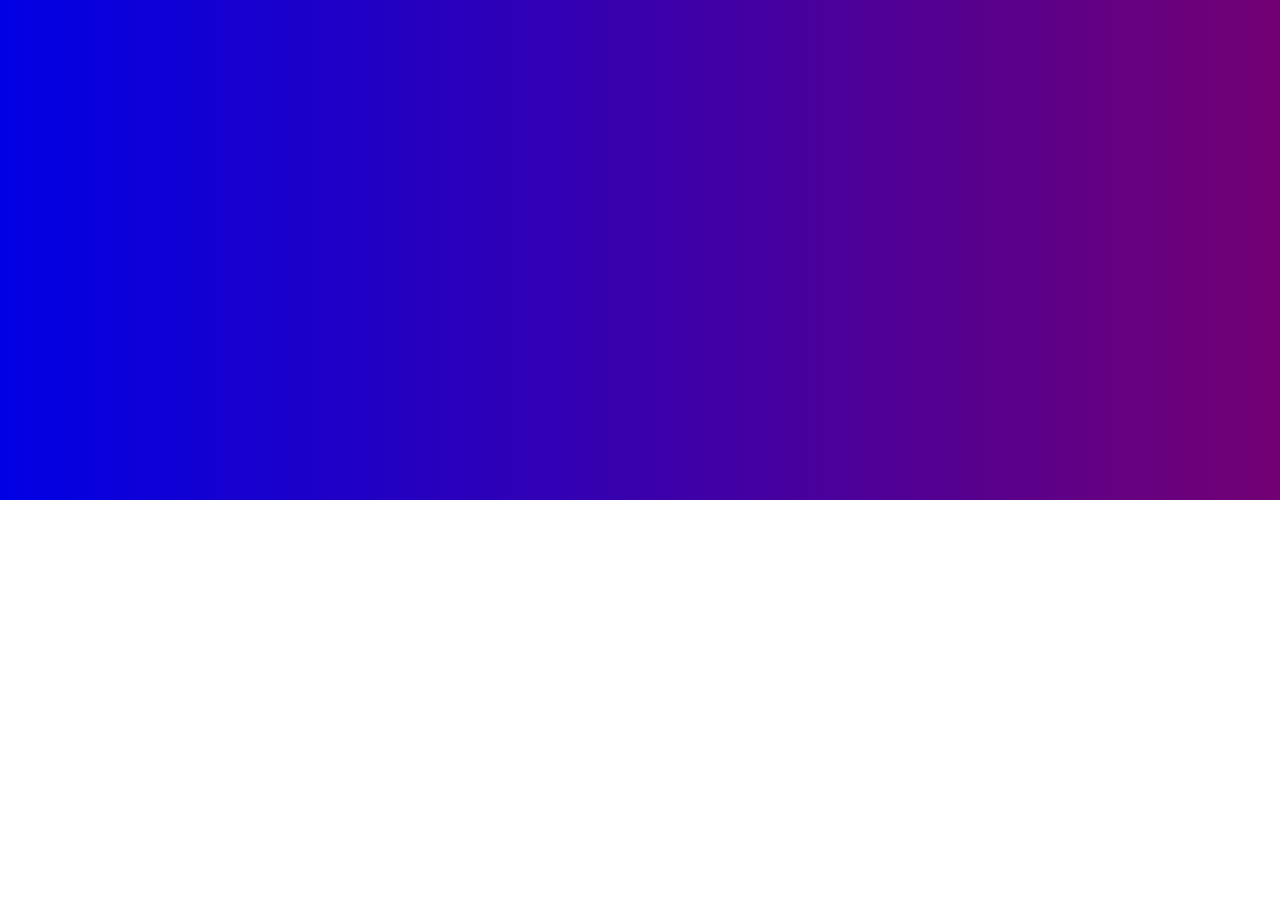
<file: cours/seance4/demo.html>
<!DOCTYPE html>
<html lang="fr">
<head>
    <meta charset="UTF-8">
    <meta name="viewport" content="width=device-width, initial-scale=1.0">
    <title>Document</title>

<style>

* {
    padding: 0;
    margin: 0;
    box-sizing: border-box;
}

body {
    height: 100vh;
}

.box {
    width: 100%;
    height: 100%;
    background-color: rgba(0, 0, 0, 0.1);
}

header {
    background: 0% 0% / cover no-repeat;
    height: 500px;
    background-image: linear-gradient(90deg, blue, purple);
}

</style>

</head>
<body>

    <header>
        <div class="box">
        </div>
    </header>

</body>
</html>
</file>
<file: cours/seance1/styles.css>
header {
    background-color: black;
    color: white;
}

header a {
    color: white;
}
</file>
<file: cours/seance10/style.css>
* {
    padding: 0;
    margin: 0;
    box-sizing: border-box;
    font-family: Verdana, Geneva, Tahoma, sans-serif;
}

input {
    display: none;
}

html {
    --light-blue: rgb(165, 165, 255)
}

body {
    padding: 0.5rem;
}

#myCheckbox ~ .menu-content {
    background-color: var(--light-blue);
    padding: 0.5rem 1rem;
    display: none;
    position: absolute;
    width: calc(100% - 5rem);
}

.menu-content ul {
    list-style-type: none;
    padding: 0;
    display: flex;
    flex-direction: column;
    gap: 1rem;
}

#myCheckbox ~ label {
    display: inline-block;
    padding: 0.5rem 1rem;
    background-color: blue;
    color: white;
    border-radius: 10px;
    margin-bottom: 1rem;
}

#myCheckbox:checked ~ .menu-content {
    display: block;
}

.card {
    width: clamp(300px, 90%, 500px);
    margin: 1rem auto;
    border-radius: 1rem;
    overflow: hidden;
    box-shadow: 0px 0px 10px rgba(0, 0, 0, 0.326);
}

.card:hover {
    box-shadow: 5px 5px 5px rgba(0, 0, 0, 0.326);
}

.card img {
    display: block;
    width: 100%;
    height: 250px;
    object-fit: cover;
}

.card-body  {
    padding: 0.5rem 1rem;
    display: flex;
    flex-direction: column;
    gap: 1rem;
}

.card-body .price {
    color: #0519f6;
    font-weight: bold;
}

.card-body div:first-of-type {
    display: flex;
    justify-content: space-between;
}
</file>
<file: cours/seance2/style.css>
* {
    font-family: "Plus Jakarta Sans", sans-serif;
}

.logo {
    color: blue;
    text-transform: uppercase;
    font-size: 1.1rem;
}

.hero img {
    width: 90%;
}

header .bi {
    color: blue;
}

.text-blue {
    color: blue;
}

.text-label {
    color: black;
    background-color: #a5a5a556;
    text-align: center;
}

button {
    font-weight: bold;
}

.btn-primary {
    color: white;
    background-color: blue;
}

.btn-secondary {
    color: black;
}

.text-italic {
    font-style: italic;
}

p {
    line-height: 1.7;
}

footer a {
    text-decoration: none;
    color: rgb(56, 56, 56);
}

h2 + p {
    color: red;
}

/* COLORS */
/*
- Names
- Codes hex 38
- rgb
- Hsl
- rgba
*/

/*

* Selecteurs
- le sélecteur universel *
- le selecteur avec le nom de la balise (ex: header)
- le sélecteur pour un id préfixé de # (ex: #mon-id)
- le sélecteur pour une classe préfixé de . (ex: .btn)
- pour sélectionner A qui est dans B, on fait: B A
- pour sélectionner A qui suit B, on fait B + A
- pour combiner plusieurs sélecteurs, on utiliser la virgule (ex: A, B)


* Proprietes
- color pour la couleur
- font-family pour la police
- font-style pour le style (ex: italic)
- font-weight pour le gras
- line-height pour la hauteur de ligne
- text-decoration pour le soulignement
- text-transform pour modifier la casse (majuscule/minuscule)
- text-align pour aligner le texte (ex: start, center, end)

* Prochainement
- Pseudo-classes
- Héritage et priorité
- Unités de mesure
- Couleurs
- text-wrap, text-overflow, text-shadow, white-space

CSS Diner --> Level 12

*/
</file>
<file: cours/seance3/styles.css>
/*

- Pseudo-classes
- Héritage et priorité
- Unités de mesure
- Couleurs
- text-wrap, text-overflow, text-shadow, white-space

*/


/* width, height, display */
/*
*/

body {
    margin: 0;
}

.box {
    width: 300px;
    height: 300px;
    background-color: rgb(203, 203, 214);
    border: 2px solid red;
    margin: 10px;
    padding: 50px;
    border-radius: 10px;
    box-sizing: border-box;
}

/*

* Les pseudo-classes
- :hover pour le survol
- :focus pour le focus
- :visited pour un lien visité
- :active lors de l'activité du lien ou du bouton (lors du clic)

* faites des recherches sur les règles de priorité des sélecteurs et consulter la doc MDN pour savoir si une propriété est héritée ou non

* Texte

- text-wrap pour controler la césure du texte
- text-overflow pour controler le comportement du texte qui déborde (attention, à combiner avec d'autres proprietes pour avoir l'effet escompté =» confer la doc)
- text-shadow pour l'ombre porté du texte (ex: text-shadow: 2px 3px 1px red)
- white-space pour les espaces blancs


* Display (block, inline, inline-block)

* width et height qui ne fonctionnent qu'avec block et inline

* border: 1px solid red;

*


*/


#specialParagraph {
    text-decoration: underline;
    color: purple;
}

#specialParagraph:hover {
    color: red;
}

#specialParagraph + p {
    display: none;
}

#specialParagraph:hover + p {
    display: block;
}
</file>
<file: cours/seance4/style.css>
* {
    font-family: "Plus Jakarta Sans", sans-serif;
    padding: 0;
    margin: 0;
    box-sizing: border-box;
}

/* header * {
    border: 1px solid red;
} */

/* HEADER */

.logo, #menu-icon, #bag-icon {
    display: inline-block;
}

 #menu-icon, #bag-icon {
    width: 20px;
    margin-left: 15px;
    margin-right: 15px;
 }

.logo {
    color: blue;
    text-transform: uppercase;
    font-size: 1.1rem;
    width: calc(100% - 110px);
}

header {
    padding-top: 16px;
    padding-bottom: 16px;
    margin-bottom: 20px;
    box-shadow: 0px 2px 3px rgb(197, 196, 196);
}



header .bi {
    color: blue;
}

/* MAIN */

.hero img {
    width: 100%;
    max-width: 500px;
    border-radius: 16px;
    box-shadow: 5px 5px 5px #a5a5a556;
}

.text-blue {
    color: blue;
}

.hero .img-container {
    margin-bottom: 20px;
    text-align: center;
}

.hero .description {
    text-align: center;
}

.hero .description h2 {
    margin: 20px 0;
}

.hero .description p:first-child {
    margin: 10px;
}

.text-label {
    background-color: #a5a5a556;
    padding: 5px 10px;
    border-radius: 10px;
}

button {
    font-weight: bold;
    border: none;
    padding: 0.5rem 1rem;
    margin-left: 20px;
    margin-bottom: 10px;
    margin-top: 10px;
}

.btn-primary {
    color: white;
    background-color: blue;
}

.btn-secondary {
    color: black;
}

.text-italic {
    font-style: italic;
}

p {
    line-height: 1.5;
}

footer a {
    text-decoration: none;
    color: rgb(56, 56, 56);
}
</file>
<file: cours/seance5/style.css>
.container {
    display: flex;
    flex-flow: row wrap;
    justify-content: space-evenly;
    background-color: pink;
    height: 300px;
    align-items: center;
}

.box {
    width: 100px;
    height: 100px;
    border: 1px solid black;
    background-color: aqua;
}

.box:first-child {
    align-self: baseline;
}

form {
    margin: 1rem 0;
    width: 500px;
    display: flex;
    justify-content: space-between;
    align-items: center;
}

form label {
    text-align: center;
    padding: 0.5rem 1rem;
}

form input {
    flex-basis: 40%;
    flex-grow: 1;
    padding: 0.5rem 1rem;
    border: none;
    background-color: #f1f1f1;
}

form button {
    flex-basis: 25%;
    border: none;
    background-color: blue;
    color: white;
    padding: 0.5rem 1rem;
}


/*
* --- Le parent ---
* display: flex; sur l'élément parent (conteneur)
* flex-direction pour définir l'axe principal
* flex-wrap pour régler le comportement lorsque que le contenu dépasse, plus précisement, le retour à la ligne des enfants
* flex-flow qui est un raccourci pour les deux précédents
* justify-content: aligner les éléments sur l'axe principale
* align-items: aligner les éléments sur l'axe secondaire
*
* --- L'enfant ---
* flex-basis, flex-shrink, flex-grow  ----> raccourci : flex
* order
* align-self, justify-self : correspondent à align/justify-items mais sur ce seul élément

*/
</file>
<file: cours/seance6/style.css>
.container {
    display: grid;
    grid-template: repeat(3, 1fr) repeat(3, 1fr);
    background-color: pink;
    height: 500px;
    /* place-items: center; */
}

.box {
    /* width: 100px;
    height: 100px; */
    border: 1px solid black;
    background-color: aqua;
}

/*
.box-2 {
    grid-row: 2 / 4;
}

.box-5 {
    grid-column-start: 2;
    grid-column-end: 4;
    grid-row-start: 2;
    grid-row-end: 4;
}
*/

.box-2 {
    grid-row: 2 / span 2;
}

.box-5 {
    grid-area: 2 / 2 / span 2 / span 2;
}

/*
.container-2 {
    width: 100%;
    height: 100vh;
    margin-top: 20px;
    border: 5px solid red;

    display: grid;
    grid-template-columns: repeat(4, 1fr);
    grid-template-rows: repeat(6, 1fr);
}

 .container-2 > * {
    background-color: pink;
    border: 2px solid black;
}

.container-2 header {
    grid-column: 1 / span 4;
}

.container-2 footer {
    grid-area:  6 / 1 / 7 / span 4;
}

.container-2 aside.a-1 {
    grid-area:  2 / 1 / 6 / 2;
}

.container-2 aside.a-2 {
    grid-area:  2 / 4 / 6 / 5;
}

.container-2 main {
    grid-area:  2 / 2 / 6 / 4;
} */

.container-2 {
    width: 100%;
    height: 100vh;
    margin-top: 20px;
    border: 5px solid red;

    display: grid;
    grid-template-areas:
        "hdr hdr hdr hdr"
        "as1 main main as2"
        "as1 main main as2"
        "as1 main main as2"
        "as1 main main as2"
        "ft ft ft ft"
    ;
}

.container-2 > * {
    background-color: pink;
    border: 2px solid black;
}

.container-2 header {
    grid-area: hdr;
}

.container-2 footer {
    grid-area: ft;
}

.container-2 aside.a-1 {
    grid-area: as1;
}

.container-2 aside.a-2 {
    grid-area: as2;
}

.container-2 main {
    grid-area: main;
}
</file>
<file: cours/seance7/style.css>
* {
    padding: 0;
    margin: 0;
    box-sizing: border-box;
}

header {
    background-color: pink;
    height: 64px;
    /* static est la valeur par défaut */
    display: flex;
    justify-content: space-between;
    align-items: center;
    padding: 0 1rem;
    position: sticky;
    top: 10px;
    left: 0px;
}

.my-sticky {
    position: sticky;
    top: 10px;
    left: 0px;
    background-color: blue;
}

header p {
    color: blue;
    background-color: aqua;
    width: fit-content;
    position: relative;
    right: 20px;
    bottom: 10px;
}
header p:hover {
    text-decoration: underline;
    cursor: pointer;
}

.chat-box {
    padding: 1rem 2rem;
    width: fit-content;
    background-color: brown;
    color: white;
    position: fixed;
    z-index: 999;
    right: 32px;
    bottom: 32px;
}

.profile {
    width: 48px;
    height: 48px;
    background-color: black;
    position: relative;
    border-radius: 50%;
    border: 2px solid white;
}

.online-spot {
    width: 12px;
    height: 12px;
    background-color: green;
    border: 1px solid white;
    position: absolute;
    right: 2px;
    bottom: 2px;
    border-radius: 50%;
}

/* Valeur -- Dans le flux ? -- Repère
 * static    oui              position par défaut
 * relative  oui              par rapport à son positionnement normal
 * fixed     non              viewport (comme s'il n'appartenait pas à la page)
 * absolute   non             premier parent positionné (position =/= static)
 * sticky     oui              par défaut / viewport après accrochage (décroche à la fin de son parent direct)
*/
</file>
<file: cours/seance8/style.css>
.container {
    display: flex;
    gap: 2rem;
}


/* overflow (auto, scroll, hidden, visible (par défaut)
* overflow-x, overflow-y */
.of-div {
    background-color: rgb(24, 81, 14);
    height: 100px;
    border: 1px solid black;
    overflow: auto;
     background-color: #335393;
    background-image: url("dove.png");
    background-repeat: no-repeat;
    background-size: cover;
    background-attachment: local;
}

body {
    background-color: #335393;
    background-image: url("cheval-voiture.jpg");
    background-repeat: no-repeat;
    background-position: center;
    /* background-size: cover; */
    background-attachment: scroll;
    color: white;
}

.lgrad {
    width: 50%;
    height: 500px;
    background-image: linear-gradient(30deg, blue 50%, purple 70%);
}


/*

*/
</file>
<file: cours/seance9/style.css>
* {
    padding: 0;
    margin: 0;
    box-sizing: border-box;
    font-family: Arial, Helvetica, sans-serif;
}

.logo p {
    color: #092871;
    font-weight: bolder;
    font-size: 1.5rem;
}

header nav ul {
    list-style-type: none;
    display: flex;
    gap: 2rem;
}

header nav li {
    padding: 0.5rem 1rem;
    border: 1px solid #092871;
    border-radius: 999px;
    color: #092871;
}

header {
    display: flex;
    justify-content: space-between;
    align-items: center;
    padding: 1rem 2rem;
}

header .right-block {
    display: flex;
    align-items: center;
    gap: 1rem;
}

.right-block svg {
    color: #092871;
}

header .q-mark {
    background-color: #092871;
    color: white;
    width: 32px;
    height: 32px;
    display: grid;
    place-items: center;
    border-radius: 999px;
}

/* section hero */
.hero {
    background-color: #6e8cd3;
    display: flex;
    align-items: center;
    justify-content: center;
    padding: 1rem;
}

.hero p:first-of-type {
    margin-right: 10%;
    font-size: 1.1rem;
}

.hero-img {
    border-radius: 2rem;
    overflow: hidden;
    padding: 0;
    box-shadow: 5px 5px 5px rgba(8, 8, 8, 0.389);
}

.hero-img img {
    display: block;
    width: 100%;
    height: 100%;
    object-fit: cover;
}

.products-grid ul {
    list-style-type: none;
    display: grid;
    grid-template-columns: repeat(auto-fit, minmax(300px, 1fr));
    justify-content: center;
    gap: 2rem;
    padding: 1rem;
}

.products-grid img {
    display: block;
    width: 100%;
    height: 250px;
    object-fit: cover;
}



.products-grid li>div  {
    display: flex;
    flex-direction: column;
}


.menu-icon {
    display: none;
}


@media (max-width:700px) {
    .products-grid ul {
        grid-template-columns: 1fr;
        gap: 2rem;
    }

    header nav {
        display: none;
    }
    .menu-icon {
        display: block;
    }

}
</file>
